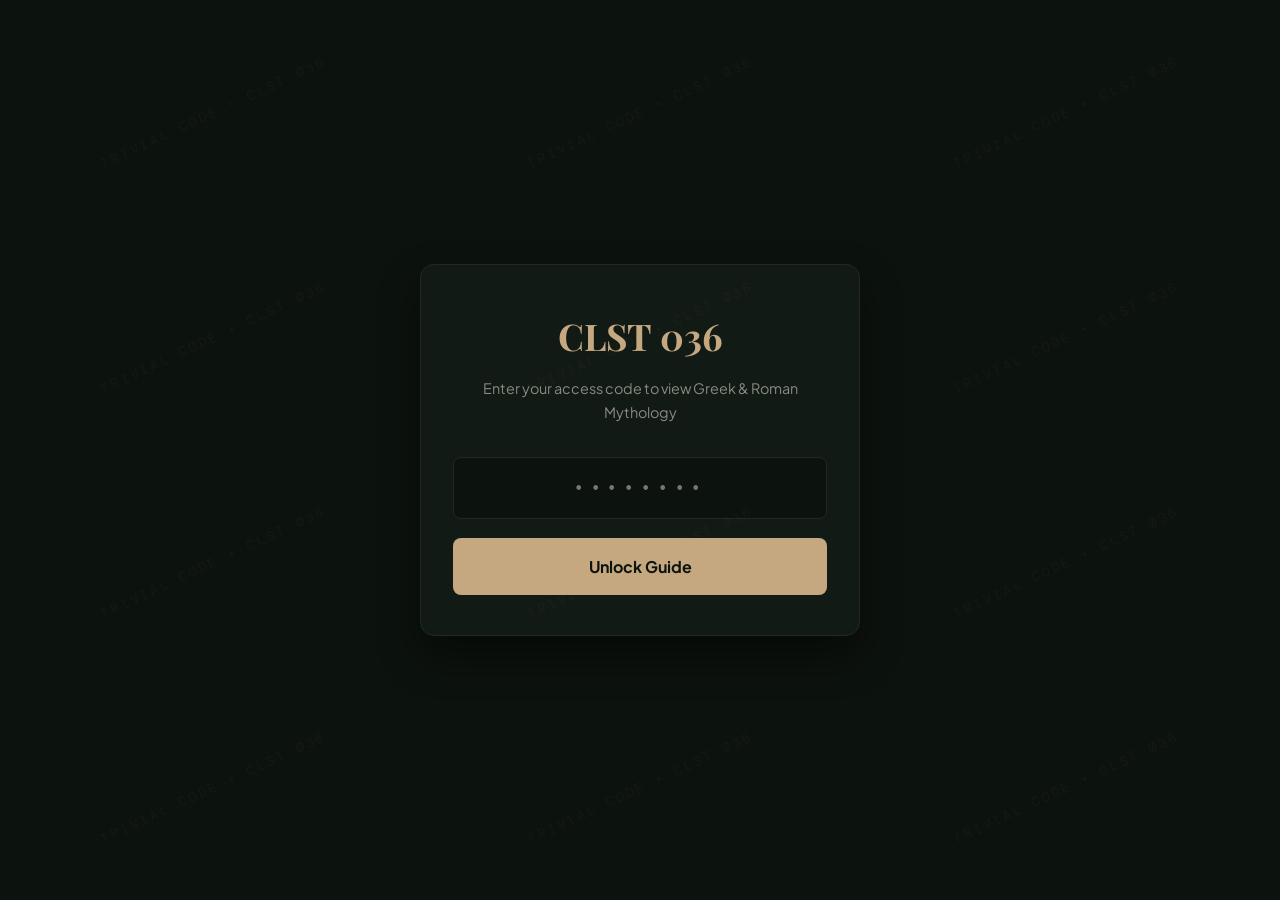
<file: study-clst036.html>
<!DOCTYPE html>
<html lang="en">
<head>
    <meta charset="UTF-8">
    <meta name="viewport" content="width=device-width, initial-scale=1.0">
    <title>CLST 036 — Greek & Roman Mythology Study Guide | Trivial Code</title>
    <link rel="preconnect" href="https://fonts.googleapis.com">
    <link rel="preconnect" href="https://fonts.gstatic.com" crossorigin>
    <link href="https://fonts.googleapis.com/css2?family=Playfair+Display:ital,wght@0,400;0,600;0,700;1,400&family=Plus+Jakarta+Sans:wght@300;400;500;600;700&family=DM+Mono:wght@400;500&display=swap" rel="stylesheet">
    <style>
        :root {
            --bg: #0c120e;
            --bg-card: #111a14;
            --bg-card-hover: #16221b;
            --accent: #c5a880;
            --accent-glow: rgba(197, 168, 128, 0.25);
            --accent2: #5548a8;
            --teal: #1a8a78;
            --green: #2d7a4f;
            --red: #b83030;
            --text: #e8e4dc;
            --text-muted: #8a8a80;
            --border: #1e2a22;
            --font-heading: 'Playfair Display', Georgia, serif;
            --font-body: 'Plus Jakarta Sans', sans-serif;
            --font-mono: 'DM Mono', monospace;
        }

        * {
            margin: 0;
            padding: 0;
            box-sizing: border-box;
            user-select: none;
            -webkit-user-select: none;
        }

        body {
            background: var(--bg);
            color: var(--text);
            font-family: var(--font-body);
            line-height: 1.7;
            -webkit-font-smoothing: antialiased;
            overflow-x: hidden;
            position: relative;
        }

        /* === SECURITY: BLUR SHIELD & WATERMARK OVERLAY === */
        .blur-shield {
            position: fixed;
            inset: 0;
            background: rgba(12, 18, 14, 0.98);
            backdrop-filter: blur(25px);
            z-index: 99999;
            display: none;
            flex-direction: column;
            align-items: center;
            justify-content: center;
            text-align: center;
            padding: 2rem;
        }

        .blur-shield.active {
            display: flex;
        }

        .blur-shield h2 {
            font-family: var(--font-heading);
            color: var(--accent);
            font-size: 1.8rem;
            margin-bottom: 0.8rem;
        }

        .blur-shield p {
            color: var(--text-muted);
            font-size: 0.95rem;
            max-width: 440px;
        }

        .watermark-layer {
            position: fixed;
            inset: 0;
            pointer-events: none;
            z-index: 9000;
            display: grid;
            grid-template-columns: repeat(3, 1fr);
            grid-template-rows: repeat(4, 1fr);
            opacity: 0.045;
            overflow: hidden;
        }

        .watermark-item {
            display: flex;
            align-items: center;
            justify-content: center;
            transform: rotate(-25deg);
            font-family: var(--font-mono);
            font-size: 0.85rem;
            color: var(--accent);
            text-transform: uppercase;
            letter-spacing: 0.2em;
            white-space: nowrap;
        }

        /* === PASSCODE GATE === */
        #passcode-gate {
            position: fixed;
            inset: 0;
            background: var(--bg);
            display: flex;
            align-items: center;
            justify-content: center;
            z-index: 1000;
            flex-direction: column;
            padding: 2rem;
        }

        #passcode-gate.hidden {
            display: none;
        }

        .gate-box {
            max-width: 440px;
            width: 100%;
            text-align: center;
            background: var(--bg-card);
            border: 1px solid var(--border);
            padding: 2.5rem 2rem;
            border-radius: 14px;
            box-shadow: 0 20px 40px rgba(0,0,0,0.4);
        }

        .gate-box h1 {
            font-family: var(--font-heading);
            font-size: 2.3rem;
            color: var(--accent);
            margin-bottom: 0.5rem;
        }

        .gate-box p {
            color: var(--text-muted);
            font-size: 0.9rem;
            margin-bottom: 2rem;
        }

        .gate-box input {
            width: 100%;
            padding: 1.1rem 1.2rem;
            background: var(--bg);
            border: 1px solid var(--border);
            border-radius: 8px;
            color: var(--text);
            font-family: var(--font-mono);
            font-size: 1.2rem;
            letter-spacing: 0.3em;
            text-align: center;
            outline: none;
            transition: all 0.3s;
        }

        .gate-box input:focus {
            border-color: var(--accent);
            box-shadow: 0 0 15px var(--accent-glow);
        }

        .gate-box button {
            width: 100%;
            padding: 1.1rem;
            margin-top: 1.2rem;
            background: var(--accent);
            color: var(--bg);
            border: none;
            border-radius: 8px;
            font-family: var(--font-body);
            font-size: 1rem;
            font-weight: 700;
            cursor: pointer;
            transition: opacity 0.3s, transform 0.2s;
        }

        .gate-box button:hover {
            opacity: 0.92;
            transform: translateY(-1px);
        }

        .gate-error {
            color: var(--red);
            font-size: 0.85rem;
            margin-top: 1rem;
            display: none;
        }

        /* === HEADER === */
        .guide-header {
            position: sticky;
            top: 0;
            z-index: 100;
            background: rgba(12, 18, 14, 0.96);
            backdrop-filter: blur(14px);
            border-bottom: 1px solid var(--border);
            padding: 0.85rem 1.8rem;
            display: flex;
            align-items: center;
            justify-content: space-between;
            gap: 1rem;
        }

        .guide-header .brand {
            display: flex;
            flex-direction: column;
            gap: 0.15rem;
        }

        .guide-header .brand .course {
            font-family: var(--font-mono);
            font-size: 0.68rem;
            letter-spacing: 0.18em;
            text-transform: uppercase;
            color: var(--accent);
        }

        .guide-header .brand .title {
            font-family: var(--font-heading);
            font-size: 1.15rem;
            color: var(--text);
        }

        .guide-header .brand .subtitle {
            font-size: 0.72rem;
            color: var(--text-muted);
        }

        .header-right {
            display: flex;
            align-items: center;
            gap: 1.5rem;
        }

        .expiration-badge {
            font-family: var(--font-mono);
            font-size: 0.65rem;
            letter-spacing: 0.1em;
            text-transform: uppercase;
            color: var(--accent);
            border: 1px solid var(--border);
            background: var(--bg-card);
            padding: 0.35rem 0.8rem;
            border-radius: 4px;
            white-space: nowrap;
        }

        .progress-ring {
            width: 42px;
            height: 42px;
            position: relative;
        }

        .progress-ring svg {
            transform: rotate(-90deg);
            width: 42px;
            height: 42px;
        }

        .progress-ring circle {
            fill: none;
            stroke-width: 3.5;
            stroke-linecap: round;
        }

        .progress-ring .bg {
            stroke: var(--border);
        }

        .progress-ring .fill {
            stroke: var(--accent);
            transition: stroke-dashoffset 0.5s ease;
        }

        .progress-ring .label {
            position: absolute;
            inset: 0;
            display: flex;
            align-items: center;
            justify-content: center;
            font-family: var(--font-mono);
            font-size: 0.65rem;
            color: var(--accent);
            font-weight: 600;
        }

        /* === HAMBURGER === */
        .hamburger {
            display: none;
            background: var(--bg-card);
            border: 1px solid var(--border);
            color: var(--text);
            font-size: 1.4rem;
            padding: 0.35rem 0.75rem;
            border-radius: 6px;
            cursor: pointer;
        }

        /* === LAYOUT === */
        .guide-layout {
            display: flex;
            min-height: calc(100vh - 72px);
        }

        /* === SIDEBAR === */
        .sidebar {
            width: 285px;
            flex-shrink: 0;
            background: var(--bg-card);
            border-right: 1px solid var(--border);
            padding: 1.6rem 1rem;
            overflow-y: auto;
            position: sticky;
            top: 72px;
            height: calc(100vh - 72px);
            transition: transform 0.3s ease;
        }

        .sidebar.hidden {
            transform: translateX(-100%);
            position: fixed;
            z-index: 99;
            top: 72px;
            height: calc(100vh - 72px);
        }

        .sidebar-section {
            margin-bottom: 1.5rem;
        }

        .sidebar-section h3 {
            font-family: var(--font-mono);
            font-size: 0.62rem;
            letter-spacing: 0.16em;
            text-transform: uppercase;
            color: var(--text-muted);
            margin-bottom: 0.6rem;
            padding-left: 0.5rem;
        }

        .sidebar-link {
            display: block;
            padding: 0.55rem 0.85rem;
            border-radius: 6px;
            color: var(--text-muted);
            text-decoration: none;
            font-size: 0.88rem;
            transition: all 0.2s;
            cursor: pointer;
            border-left: 2px solid transparent;
            margin-bottom: 2px;
        }

        .sidebar-link:hover {
            background: var(--bg-card-hover);
            color: var(--text);
        }

        .sidebar-link.active {
            background: var(--bg-card-hover);
            color: var(--accent);
            border-left-color: var(--accent);
        }

        .sidebar-link .icon {
            margin-right: 0.5rem;
            font-size: 0.92rem;
        }

        /* === MAIN CONTENT === */
        .main-content {
            flex: 1;
            padding: 2.2rem 3rem;
            max-width: 960px;
            overflow-y: auto;
        }

        .content-section {
            display: none;
            animation: fadeIn 0.3s ease;
        }

        .content-section.active {
            display: block;
        }

        @keyframes fadeIn {
            from { opacity: 0; transform: translateY(8px); }
            to { opacity: 1; transform: translateY(0); }
        }

        .content-section h2 {
            font-family: var(--font-heading);
            font-size: 1.9rem;
            color: var(--accent);
            margin-bottom: 1.5rem;
            padding-bottom: 0.5rem;
            border-bottom: 1px solid var(--border);
        }

        .content-section h3 {
            font-family: var(--font-heading);
            font-size: 1.35rem;
            color: var(--text);
            margin: 1.8rem 0 0.8rem;
        }

        .content-section p {
            margin-bottom: 1.1rem;
            font-size: 0.96rem;
            color: #d1cdc5;
        }

        .content-section ul, .content-section ol {
            margin: 0.5rem 0 1.2rem 1.6rem;
            font-size: 0.95rem;
            color: #d1cdc5;
        }

        .content-section li {
            margin-bottom: 0.35rem;
        }

        /* === CARDS === */
        .term-card {
            background: var(--bg-card);
            border: 1px solid var(--border);
            border-radius: 10px;
            padding: 1.2rem 1.5rem;
            margin-bottom: 1rem;
            cursor: pointer;
            transition: all 0.3s;
            position: relative;
            overflow: hidden;
        }

        .term-card:hover {
            border-color: var(--accent);
            background: var(--bg-card-hover);
        }

        .term-card .term {
            font-family: var(--font-heading);
            font-size: 1.12rem;
            color: var(--accent);
            display: flex;
            justify-content: space-between;
            align-items: center;
        }

        .term-card .term .arrow {
            font-size: 0.85rem;
            transition: transform 0.3s;
            color: var(--text-muted);
        }

        .term-card.open .term .arrow {
            transform: rotate(90deg);
        }

        .term-card .definition {
            max-height: 0;
            overflow: hidden;
            transition: max-height 0.4s ease, margin 0.3s ease;
            color: #b0aca4;
            font-size: 0.92rem;
            line-height: 1.8;
        }

        .term-card.open .definition {
            max-height: 2000px;
            margin-top: 0.8rem;
        }

        /* === CALLOUTS === */
        .callout {
            padding: 1.1rem 1.3rem;
            border-radius: 8px;
            margin: 1.2rem 0;
            font-size: 0.92rem;
            border-left: 4px solid;
            background: var(--bg-card);
        }

        .callout-blue {
            background: rgba(85, 72, 168, 0.12);
            border-left-color: var(--accent2);
        }

        .callout-teal {
            background: rgba(26, 138, 120, 0.12);
            border-left-color: var(--teal);
        }

        .callout-red {
            background: rgba(184, 48, 48, 0.12);
            border-left-color: var(--red);
        }

        .callout-gold {
            background: rgba(197, 168, 128, 0.12);
            border-left-color: var(--accent);
        }

        .callout strong {
            color: var(--text);
        }

        /* === TABLES === */
        .content-table {
            width: 100%;
            border-collapse: collapse;
            margin: 1.2rem 0;
            font-size: 0.88rem;
        }

        .content-table th {
            background: var(--bg-card-hover);
            color: var(--accent);
            font-family: var(--font-mono);
            font-size: 0.72rem;
            letter-spacing: 0.1em;
            text-transform: uppercase;
            padding: 0.8rem 1rem;
            text-align: left;
            border-bottom: 1px solid var(--border);
        }

        .content-table td {
            padding: 0.8rem 1rem;
            border-bottom: 1px solid var(--border);
            color: #c8c4bc;
        }

        .content-table tr:hover td {
            background: var(--bg-card);
        }

        /* === FLASHCARDS === */
        .flashcard-container {
            perspective: 1000px;
            margin: 2rem 0;
            display: flex;
            flex-direction: column;
            align-items: center;
            gap: 1.2rem;
        }

        .flashcard {
            width: 100%;
            max-width: 520px;
            height: 290px;
            position: relative;
            transform-style: preserve-3d;
            transition: transform 0.6s cubic-bezier(0.4, 0.0, 0.2, 1);
            cursor: pointer;
        }

        .flashcard.flipped {
            transform: rotateY(180deg);
        }

        .flashcard .front, .flashcard .back {
            position: absolute;
            inset: 0;
            backface-visibility: hidden;
            -webkit-backface-visibility: hidden;
            border-radius: 14px;
            padding: 2.2rem;
            display: flex;
            flex-direction: column;
            align-items: center;
            justify-content: center;
            text-align: center;
            border: 1px solid var(--border);
            box-shadow: 0 10px 30px rgba(0,0,0,0.3);
        }

        .flashcard .front {
            background: var(--bg-card);
        }

        .flashcard .back {
            background: var(--bg-card-hover);
            transform: rotateY(180deg);
            border-color: var(--accent);
        }

        .flashcard .front .tag {
            font-family: var(--font-mono);
            font-size: 0.65rem;
            letter-spacing: 0.16em;
            text-transform: uppercase;
            color: var(--teal);
            margin-bottom: 0.9rem;
        }

        .flashcard .front .question {
            font-family: var(--font-heading);
            font-size: 1.25rem;
            color: var(--text);
            line-height: 1.5;
        }

        .flashcard .back .answer {
            font-size: 0.94rem;
            color: #d1cdc5;
            line-height: 1.8;
        }

        .flashcard-nav {
            display: flex;
            gap: 1.2rem;
            align-items: center;
        }

        .flashcard-nav button {
            background: var(--bg-card);
            border: 1px solid var(--border);
            color: var(--text);
            padding: 0.55rem 1.4rem;
            border-radius: 6px;
            cursor: pointer;
            font-family: var(--font-mono);
            font-size: 0.78rem;
            letter-spacing: 0.05em;
            transition: all 0.2s;
        }

        .flashcard-nav button:hover {
            border-color: var(--accent);
            color: var(--accent);
        }

        .flashcard-nav .counter {
            font-family: var(--font-mono);
            font-size: 0.78rem;
            color: var(--text-muted);
        }

        /* === QUIZ === */
        .quiz-block {
            background: var(--bg-card);
            border: 1px solid var(--border);
            border-radius: 12px;
            padding: 1.6rem;
            margin-bottom: 1.6rem;
            transition: border-color 0.2s;
        }

        .quiz-block:hover {
            border-color: #2b3b30;
        }

        .quiz-block .quiz-question {
            font-family: var(--font-heading);
            font-size: 1.1rem;
            margin-bottom: 1.1rem;
            color: var(--text);
            line-height: 1.5;
        }

        .quiz-options {
            display: flex;
            flex-direction: column;
            gap: 0.65rem;
        }

        .quiz-option {
            padding: 0.85rem 1.1rem;
            background: var(--bg);
            border: 1px solid var(--border);
            border-radius: 8px;
            cursor: pointer;
            transition: all 0.2s;
            font-size: 0.92rem;
            color: #c8c4bc;
            display: flex;
            align-items: center;
            gap: 0.85rem;
        }

        .quiz-option:hover {
            border-color: var(--accent);
            background: var(--bg-card-hover);
        }

        .quiz-option.correct {
            background: rgba(45, 122, 79, 0.25);
            border-color: var(--green);
            color: #a8e6c4;
        }

        .quiz-option.incorrect {
            background: rgba(184, 48, 48, 0.2);
            border-color: var(--red);
            color: #e6a8a8;
        }

        .quiz-option .letter {
            font-family: var(--font-mono);
            font-size: 0.82rem;
            color: var(--text-muted);
            width: 1.6rem;
            flex-shrink: 0;
        }

        .quiz-explanation {
            margin-top: 1.1rem;
            padding: 1.1rem;
            background: var(--bg);
            border-left: 3px solid var(--accent2);
            border-radius: 6px;
            font-size: 0.88rem;
            color: #b0aca4;
            display: none;
            line-height: 1.6;
        }

        .quiz-explanation.show {
            display: block;
        }

        .quiz-score {
            display: flex;
            justify-content: space-between;
            align-items: center;
            margin: 1.5rem 0 2rem;
            padding: 1.1rem 1.6rem;
            background: var(--bg-card);
            border: 1px solid var(--border);
            border-radius: 10px;
            font-family: var(--font-mono);
            font-size: 0.85rem;
        }

        .quiz-score span {
            color: var(--accent);
            font-weight: 700;
        }

        .quiz-reset {
            background: var(--bg);
            border: 1px solid var(--border);
            color: var(--text);
            padding: 0.45rem 1.1rem;
            border-radius: 6px;
            cursor: pointer;
            font-family: var(--font-mono);
            font-size: 0.75rem;
            transition: all 0.2s;
        }

        .quiz-reset:hover {
            border-color: var(--accent);
            color: var(--accent);
        }

        /* === RESPONSIVE === */
        @media (max-width: 768px) {
            .guide-header {
                padding: 0.65rem 1rem;
            }

            .guide-header .brand .title {
                font-size: 0.95rem;
            }

            .guide-header .brand .subtitle {
                display: none;
            }

            .expiration-badge {
                font-size: 0.58rem;
                padding: 0.25rem 0.55rem;
            }

            .hamburger {
                display: block;
            }

            .sidebar {
                position: fixed;
                z-index: 99;
                top: 60px;
                height: calc(100vh - 60px);
                width: 270px;
                transform: translateX(-100%);
            }

            .sidebar.open {
                transform: translateX(0);
            }

            .main-content {
                padding: 1.5rem 1.2rem;
            }

            .content-section h2 {
                font-size: 1.5rem;
            }

            .flashcard {
                height: 250px;
            }

            .flashcard .front .question {
                font-size: 1.05rem;
            }
        }
    </style>
</head>
<body>

<!-- === SECURITY: BLUR SHIELD === -->
<div class="blur-shield" id="blur-shield">
    <h2>Protected Study Material</h2>
    <p>Study window lost focus. Return to this tab to resume reviewing course modules.</p>
</div>

<!-- === SECURITY: DYNAMIC WATERMARK LAYER === -->
<div class="watermark-layer" id="watermark-layer">
    <div class="watermark-item">TRIVIAL CODE &bull; CLST 036</div>
    <div class="watermark-item">TRIVIAL CODE &bull; CLST 036</div>
    <div class="watermark-item">TRIVIAL CODE &bull; CLST 036</div>
    <div class="watermark-item">TRIVIAL CODE &bull; CLST 036</div>
    <div class="watermark-item">TRIVIAL CODE &bull; CLST 036</div>
    <div class="watermark-item">TRIVIAL CODE &bull; CLST 036</div>
    <div class="watermark-item">TRIVIAL CODE &bull; CLST 036</div>
    <div class="watermark-item">TRIVIAL CODE &bull; CLST 036</div>
    <div class="watermark-item">TRIVIAL CODE &bull; CLST 036</div>
    <div class="watermark-item">TRIVIAL CODE &bull; CLST 036</div>
    <div class="watermark-item">TRIVIAL CODE &bull; CLST 036</div>
    <div class="watermark-item">TRIVIAL CODE &bull; CLST 036</div>
</div>

<!-- === PASSCODE GATE === -->
<div id="passcode-gate">
    <div class="gate-box">
        <h1>CLST 036</h1>
        <p>Enter your access code to view Greek & Roman Mythology</p>
        <input type="password" id="passcode-input" placeholder="••••••••" maxlength="12" autocomplete="off">
        <button onclick="validatePasscode()">Unlock Guide</button>
        <div class="gate-error" id="gate-error">Invalid or expired access code.</div>
    </div>
</div>

<!-- === HEADER === -->
<header class="guide-header" id="guide-header" style="display:none;">
    <div style="display:flex;align-items:center;gap:1rem;">
        <button class="hamburger" onclick="toggleSidebar()">☰</button>
        <div class="brand">
            <span class="course">CLST 036</span>
            <span class="title">Greek & Roman Mythology</span>
            <span class="subtitle">Creation Myths, Theban Cycle & Tragedies</span>
        </div>
    </div>
    <div class="header-right">
        <div class="expiration-badge" id="expiration-badge">EXP: 12/31/2026</div>
        <div class="progress-ring">
            <svg>
                <circle class="bg" cx="21" cy="21" r="16"></circle>
                <circle class="fill" cx="21" cy="21" r="16" stroke-dasharray="100.5" stroke-dashoffset="100.5" id="progress-circle"></circle>
            </svg>
            <div class="label" id="progress-label">0%</div>
        </div>
    </div>
</header>

<!-- === LAYOUT === -->
<div class="guide-layout" id="guide-layout" style="display:none;">

    <!-- SIDEBAR -->
    <nav class="sidebar" id="sidebar">
        <div class="sidebar-section">
            <h3>Overview</h3>
            <a class="sidebar-link active" onclick="showSection('overview', this)">
                <span class="icon">📖</span> Course Overview
            </a>
        </div>
        <div class="sidebar-section">
            <h3>Hesiod</h3>
            <a class="sidebar-link" onclick="showSection('hesiod-theogony', this)">
                <span class="icon">🌌</span> Theogony
            </a>
            <a class="sidebar-link" onclick="showSection('hesiod-works', this)">
                <span class="icon">⚒️</span> Works and Days
            </a>
        </div>
        <div class="sidebar-section">
            <h3>Aeschylus</h3>
            <a class="sidebar-link" onclick="showSection('prometheus', this)">
                <span class="icon">🔥</span> Prometheus Bound
            </a>
        </div>
        <div class="sidebar-section">
            <h3>Ovid</h3>
            <a class="sidebar-link" onclick="showSection('ovid-creation', this)">
                <span class="icon">🌍</span> Creation & Flood
            </a>
            <a class="sidebar-link" onclick="showSection('ovid-apollo', this)">
                <span class="icon">🏹</span> Apollo & Daphne
            </a>
            <a class="sidebar-link" onclick="showSection('ovid-phaethon', this)">
                <span class="icon">☀️</span> Phaethon
            </a>
            <a class="sidebar-link" onclick="showSection('ovid-callisto', this)">
                <span class="icon">🐻</span> Callisto
            </a>
            <a class="sidebar-link" onclick="showSection('ovid-thebes', this)">
                <span class="icon">🐉</span> Theban Cycle
            </a>
            <a class="sidebar-link" onclick="showSection('ovid-narcissus', this)">
                <span class="icon">🪞</span> Narcissus & Echo
            </a>
            <a class="sidebar-link" onclick="showSection('ovid-pentheus', this)">
                <span class="icon">🍇</span> Pentheus & Bacchus
            </a>
            <a class="sidebar-link" onclick="showSection('ovid-pyramus', this)">
                <span class="icon">💔</span> Pyramus & Thisbe
            </a>
            <a class="sidebar-link" onclick="showSection('ovid-mars', this)">
                <span class="icon">⚔️</span> Mars & Venus
            </a>
        </div>
        <div class="sidebar-section">
            <h3>Euripides</h3>
            <a class="sidebar-link" onclick="showSection('bacchae', this)">
                <span class="icon">🎭</span> Bacchae
            </a>
            <a class="sidebar-link" onclick="showSection('segal', this)">
                <span class="icon">📝</span> Segal's Analysis
            </a>
        </div>
        <div class="sidebar-section">
            <h3>Seneca</h3>
            <a class="sidebar-link" onclick="showSection('medea', this)">
                <span class="icon">🗡️</span> Medea
            </a>
        </div>
        <div class="sidebar-section">
            <h3>Themes</h3>
            <a class="sidebar-link" onclick="showSection('themes', this)">
                <span class="icon">🔗</span> Common Connections
            </a>
        </div>
        <div class="sidebar-section">
            <h3>Interactive Tools</h3>
            <a class="sidebar-link" onclick="showSection('flashcards', this)">
                <span class="icon">🃏</span> Flashcards (20)
            </a>
            <a class="sidebar-link" onclick="showSection('quiz', this)">
                <span class="icon">✅</span> Comprehensive Quiz (20)
            </a>
        </div>
    </nav>

    <!-- MAIN CONTENT -->
    <main class="main-content" id="main-content">

        <!-- OVERVIEW -->
        <section class="content-section active" id="section-overview">
            <h2>📖 Course Overview</h2>
            <p>This master study guide covers <strong>creation myths</strong>, the <strong>Theban cycle</strong>, and the <strong>tragedies</strong> of Greek and Roman mythology. Designed to help you analyze narratives from beginning to conclusion, identify key archetypes, and distinguish thematic techniques across classic antiquity authors.</p>

            <div class="callout callout-gold">
                <strong>📌 Study Protocol:</strong>
                <ul>
                    <li>Review each literary narrative chronologically to trace generational shifts.</li>
                    <li>Utilize the <strong>Interactive Flashcards</strong> to reinforce key figures, genealogies, and Latin/Greek concepts.</li>
                    <li>Test your command with the <strong>20-Question Comprehensive Quiz</strong> featuring instant explanations.</li>
                    <li>Inspect the <strong>Thematic Tables</strong> for comparative exam essays.</li>
                </ul>
            </div>

            <h3>📚 Authoritative Reading Index</h3>
            <table class="content-table">
                <thead>
                    <tr>
                        <th>Author</th>
                        <th>Work</th>
                        <th>Core Stories & Concepts</th>
                    </tr>
                </thead>
                <tbody>
                    <tr><td>Hesiod</td><td><em>Theogony</em></td><td>Cosmogony, Castration of Ouranos, Titanomachy, Typhonomachy</td></tr>
                    <tr><td>Hesiod</td><td><em>Works and Days</em></td><td>Five Ages of Man, Prometheus, Pandora's Jar</td></tr>
                    <tr><td>Aeschylus</td><td><em>Prometheus Bound</em></td><td>Torture of Prometheus, Io's wanderings, Downfall prophecy</td></tr>
                    <tr><td>Ovid</td><td><em>Metamorphoses</em> 1–6</td><td>Creation, Deucalion's Flood, Daphne, Phaethon, Callisto, Theban Cycle, Narcissus, Pyramus</td></tr>
                    <tr><td>Euripides</td><td><em>Bacchae</em></td><td>Return of Dionysus, sparagmos of Pentheus, madness of Agaue</td></tr>
                    <tr><td>Seneca</td><td><em>Medea</em></td><td>Medea's vengeance, infanticide, departure in dragon chariot</td></tr>
                    <tr><td>Segal</td><td>"The Menace of Dionysus"</td><td>Psychological analysis of gender, otherness, and state collapse</td></tr>
                </tbody>
            </table>
        </section>

        <!-- HESIOD: THEOGONY -->
        <section class="content-section" id="section-hesiod-theogony">
            <h2>🌌 Hesiod's Theogony: The Complete Cosmogony</h2>
            <p><em>Theogony</em> (literally "Genealogy of the Gods") is Hesiod's monumental 1,022-line hexameter epic composed c. 700 BCE in Boeotia. It is Western literature's foundational theological text, detailing the violent evolution of the universe from undifferentiated primal matter to the structured, eternal reign of Olympian Zeus.</p>

            <h3>📜 Exhaustive Narrative Breakdown: Start to Finish</h3>
            
            <h4>Part 1: The Helikonian Diktat & Poetic Consecration</h4>
            <p>The poem commences with a celebrated 115-line hymnic proem to the nine Muses on Mount Helikon. Hesiod recounts his personal epiphany: while pasturing sheep along the rugged slopes of Mount Helikon, the Muses—daughters of Zeus and Mnemosyne (Memory)—appear before him. They bestow upon him a plucked staff of blossoming laurel, breathe a divine poetic voice (*aude*) into his throat, and commission him to sing of the eternal blessed gods while praising themselves first and last. Crucially, the Muses issue literature's first recorded meta-poetic epistemological paradox: <em>"Shepherds that camp in the wild, vile disgraces, mere bellies: we know how to speak many falsehoods that resemble truths, but we also know, when we wish, how to utter the truth itself."</em> This establishes Hesiod as an inspired, sacred prophet delivering cosmic truth rather than mere mythic entertainment.</p>

            <h4>Part 2: The Primordial Genesis (Cosmic Generation)</h4>
            <p>Hesiod declares the origin of all existence: <strong>Chaos</strong> (the Yawning Abyss, void, or chasm) came into being first of all. Immediately following Chaos, <strong>Gaia</strong> (Earth, the steadfast seat of all the immortals) emerges, alongside <strong>Tartaros</strong> (the murky subterranean abyss deep in the earth) and <strong>Eros</strong> (Desire/Love), the fairest of all gods, who unnerves the limbs and overcomes the rational minds of gods and mortals alike. From Chaos spring <strong>Erebos</strong> (primordial darkness) and <strong>Nyx</strong> (black Night). Nyx couples with Erebos in sexual embrace to give birth to <strong>Aether</strong> (celestial light) and <strong>Hemera</strong> (Day), demonstrating that light and clarity emerge from darkness.</p>

            <h4>Part 3: Gaia's Parthenogenesis & The Titan Offspring</h4>
            <p>Gaia, without sexual union (*parthenogenesis*), births <strong>Ouranos</strong> (the starry Sky) to cover her on all sides, followed by the high Mountains (haunts of nymphs) and <strong>Pontos</strong> (the barren, raging Sea). Gaia then mates with her son Ouranos, producing the twelve <strong>Titans</strong>: Oceanus, Koios, Krios, Hyperion, Iapetos, Theia, Rheia, Themis, Mnemosyne, Phoebe, Tethys, and lastly <strong>Kronos</strong>, the crooked-counseled (*ankylometes*), who hated his lusty father from birth. Gaia and Ouranos also produce the three <strong>Cyclopes</strong> (Brontes, Steropes, Arges—the Thunderers who forge Zeus' thunderbolts) and the three terrifying <strong>Hecatoncheires</strong> (Hundred-Handers: Kottos, Briareos, and Gyges), monstrous entities with fifty heads and a hundred arms growing from their shoulders.</p>

            <h4>Part 4: The Castration of Ouranos & Birth of Aphrodite</h4>
            <p>Horrified by his monstrous progeny, Ouranos despises them and commits the cosmos' first act of tyranny: as soon as each child is born, he forces them back into the deep hollows of Gaia's womb, denying them access to light, and delights in his wickedness. Groaning in agony under the immense internal weight, Gaia devises a cunning ambush. She manufactures grey flint (*adamas*), creates a massive jagged sickle (*harpe*), and urges her children to punish their father. Terror seizes all the Titans except Kronos, who declares he will execute the deed without hesitation.</p>
            <p>When night falls, Ouranos descends, yearning for sex, and spreads himself over Gaia. As Ouranos lies stretched out, Kronos reaches from his hiding place with his left hand, seizes his father, and with his right hand swings the razor sickle, lopping off Ouranos' genitals and hurling them into the surging sea. Drops of bloody spray splatter across Gaia, from which she conceives and eventually bears the <strong>Erinyes</strong> (the Furies, avengers of generational violence), the gigantic armored <strong>Giants</strong>, and the <strong>Meliai</strong> (Ash-tree nymphs from whom the violent Bronze Age men were crafted). The severed phallus drifts on the sea foam (*aphros*) past Cythera to Cyprus, where <strong>Aphrodite</strong>—the goddess of sexual desire, sweet deceit, smiles, and seduction—is born, attended by Eros and Himeros (Desire).</p>

            <h4>Part 5: The Lineage of Darkness & Pontos</h4>
            <p>Nyx alone gives birth to the grim forces of human mortality: Moros (Doom), Ker (Fate), Thanatos (Death), Hypnos (Sleep), Oneiroi (Dreams), Momos (Blame), Oizys (Misery), the Hesperides (guardians of golden apples), the Moirai (Clotho, Lachesis, Atropos, who spin and cut mortal destinies), Nemesis (Indignation), Apate (Deceit), Philotes (Friendship/Lust), Geras (Old Age), and <strong>Eris</strong> (Strife). Strife in turn produces a catalogue of social horrors: Toil, Forgetfulness, Famine, Pain, Battles, Murders, Quarrels, Lies, and Horkos (Oath). Concurrently, Pontos sires Nereus (the truthful Old Man of the Sea, father of the 50 gentle Nereids), Thaumas (father of Iris and the storm-wind Harpies), and Phorkys and Keto (monstrous parents of the Graiai, the Gorgons including mortal Medusa, Echidna, and the Sphinx).</p>

            <h4>Part 6: Kronos' Cannibalism & The Concealment of Zeus</h4>
            <p>Kronos assumes the cosmic throne alongside his sister-wife Rheia. However, Gaia and Ouranos prophesy that Kronos is fated to be subdued by his own child. To circumvent this destiny, Kronos watches Rheia's labor and swallows each newborn infant whole as they emerge from her womb: Hestia, Demeter, Hera, Hades, and Poseidon. Rheia is gripped by unbearable grief. When pregnant with her sixth child, <strong>Zeus</strong>, she flees to Lyktos on Crete with the counsel of Gaia and Ouranos. Gaia conceals the infant Zeus in a cave on Mount Aigaion, while Rheia swaddles a giant stone in infant clothes and hands it to Kronos, who eagerly gulps down the boulder unsuspectingly.</p>
            <p>Nourished on Crete, Zeus grows rapidly in wisdom and strength. Within a year, through the cunning tricks of Gaia (and Metis), Kronos is compelled to vomit up his offspring. Kronos first regurgitates the swallowed stone—which Zeus plants at Delphi under Mount Parnassus as the permanent sacred <em>omphalos</em> (navel of the earth)—and then expels Zeus' fully grown brothers and sisters, who unite behind him.</p>

            <h4>Part 7: The Titanomachy (The Ten-Year Cosmic War)</h4>
            <p>A catastrophic ten-year deadlock ensues between the older generation of Titans (stationed on Mount Othrys) and Zeus' Olympian siblings (based on Mount Olympos). The war remains deadlocked until Gaia advises Zeus to descend into the underworld and liberate the three Hundred-Handers (Briareos, Kottos, and Gyges), whom Ouranos had bound beneath the earth. Zeus nourishes them with nectar and ambrosia, enlisting their invincible strength. The final battle erupts: the boundless sea roars, the earth crashes, the vast sky groans, and Mount Olympos quakes to its foundations. Zeus unleashes his full divine fury, hurling continuous thunderbolts from heaven until the earth scorches, forests combust, and primeval smoke blinds the Titans. The Hundred-Handers hurl three hundred boulders simultaneously, burying the Titans under stone barrage. Defeated, the Titans are driven down into subterranean Tartaros, sealed behind impenetrable bronze walls forged by Poseidon, and guarded perpetually by the Hundred-Handers.</p>

            <h4>Part 8: The Typhonomachy & The Final Challenge</h4>
            <p>After Zeus expels the Titans from heaven, Gaia—bitter at the humiliation of her children—couples with subterranean Tartaros through the agency of golden Aphrodite to birth her ultimate cosmic weapon: <strong>Typhoeus (Typhon)</strong>. Typhon is a cataclysmic monstrosity: from his massive shoulders sprout a hundred serpent-dragon heads with flickering black tongues and eyes that shoot volcanic fire; his voices shift terrifyingly from divine speech to the roar of a bull, the howl of a lion, and the yelp of puppies. Had Zeus hesitated, Typhon would have seized absolute dominion over gods and men. Zeus leaps from Olympos, unleashing lightning that incinerates Typhon's hundred heads. Earth melts like tin in a furnace. Zeus hurls the charred, smoking monster into Tartaros; from Typhon's smoldering carcass originate all violent, destructive wet sea winds that sink mortal sailors.</p>

            <h4>Part 9: Zeus' Marriages & Olympian Consolidation</h4>
            <p>Having conquered cosmic anarchy, Zeus is proclaimed king by the gods on Gaia's advice. He distributes honors (*timai*) and begins securing his dynasty through seven sequential divine marriages:</p>
            <ol>
                <li><strong>Metis (Wisdom):</strong> When she is pregnant with Athena, Gaia and Ouranos warn Zeus that Metis will bear a second child—a son with an arrogant heart who will overthrow him. Zeus tricks Metis with smooth words and swallows her whole into his own belly, internalizing wisdom forever. Later, Zeus gives birth to armor-clad <strong>Athena</strong> directly from his own forehead.</li>
                <li><strong>Themis (Divine Order/Law):</strong> Bears the Horai (Seasons: Eunomia/Lawfulness, Dike/Justice, Eirene/Peace) and the Moirai (Fates).</li>
                <li><strong>Eurynome (Oceanid):</strong> Bears the three graceful Charites (Graces: Aglaia, Euphrosyne, Thalia).</li>
                <li><strong>Demeter:</strong> Bears Persephone, later abducted by Hades.</li>
                <li><strong>Mnemosyne (Memory):</strong> Bears the nine Muses.</li>
                <li><strong>Leto:</strong> Bears Apollo and Artemis.</li>
                <li><strong>Hera (Final Consort & Queen):</strong> Bears Hebe, Ares, and Eileithyia. Concurrently, Hera parthenogenically births Hephaistos without male union in jealous retaliation for Zeus birthing Athena.</li>
            </ol>

            <div class="callout callout-teal">
                <strong>Historical Signpost:</strong> Ascra in Boeotia. Hesiod's agrarian, peasant reality underpins his vision of a cosmos structured by hard labor, strict justice (*Dike*), and absolute divine hierarchy.
            </div>
            <div class="callout callout-red">
                <strong>Thematic Engine:</strong> <strong>Succession Stopped by Absorption:</strong> Unlike Ouranos (who suppressed children externally in Gaia) and Kronos (who swallowed children into his stomach), Zeus absorbs the source of rebellion (Metis) into his own head, mastering both intellect and physical force (*Kratos* and *Bia*).
            </div>
        </section>

        <!-- HESIOD: WORKS AND DAYS -->
        <section class="content-section" id="section-hesiod-works">
            <h2>⚒️ Hesiod's Works and Days: Justice, Strife & The Ages of Man</h2>
            <p>A didactic wisdom poem addressed directly to Hesiod's indolent, corrupt brother <strong>Perses</strong>, who bribed crooked-gift-devouring kings to win an unfair share of their father's inheritance. Hesiod utilizes myth to prove that human life is inherently characterized by painful labor, moral vigilance, and inescapable divine justice.</p>

            <h3>📜 Exhaustive Narrative Breakdown: Start to Finish</h3>

            <h4>Part 1: The Two Erises (Good vs. Bad Strife)</h4>
            <p>Hesiod overturns his earlier view from the <em>Theogony</em>: there is not just one Eris (Strife), but two entirely distinct species on earth. The <strong>Bad Strife</strong> fosters destructive warfare, senseless lawsuits, and civil discord. The <strong>Good Strife</strong>, placed by Zeus in the roots of the earth, inspires healthy competition: when an idle man sees his industrious neighbor prosper through diligent plowing and planting, he is provoked to work harder. Hesiod warns Perses to abandon the courtrooms of corrupt judges and embrace the Good Strife through honest agricultural sweat.</p>

            <h4>Part 2: The Fire Trick & The Invention of Pandora</h4>
            <p>Hesiod reveals why gods keep the means of life (*bios*) hidden from humanity: if not for divine wrath, a man could easily work one day and gather enough provisions to sustain him for an entire year. Zeus hid livelihood because <strong>Prometheus</strong> repeatedly deceived him. At Mecone, Prometheus instituted sacrificial division, disguising rich fat over bare bones to fool Zeus while keeping prime edible meat inside an ox's stomach for humans. Enraged, Zeus denied fire to mortal ash-wood trees. Prometheus outwitted him again by stealing fire in a hollow giant fennel stalk (*narthex*) and delivering it to earth.</p>
            <p>Gazing down upon fire glowing among men, Zeus crafts a catastrophic counter-gift: an irresistible evil (*kakon*) that men will embrace with passion to their own destruction. He commands <strong>Hephaistos</strong> to knead earth and water into the likeness of a modest virgin with an immortal goddess's beauty; <strong>Athena</strong> to teach her needlework and clothe her in silver robes; <strong>Aphrodite</strong> to pour grace over her head alongside agonizing desire and knee-weakening cares; and <strong>Hermes</strong> to implant within her the mind of a bitch and a thievish, deceitful character. The woman is adorned with golden necklaces and spring flower crowns and named <strong>Pandora</strong> ("All-gifted"), because every Olympian bestowed a gift to ensure the ruin of industrious men.</p>

            <h4>Part 3: The Jar of Evils (Pithos)</h4>
            <p>Hermes delivers Pandora directly to Prometheus' slow-witted brother, <strong>Epimetheus</strong> ("Afterthought"). Prometheus had explicitly commanded Epimetheus never to accept a gift from Olympian Zeus, but to send it back lest disaster strike mortals. Epimetheus forgets the warning and accepts Pandora. Before this, human races lived on earth completely free from suffering, grueling toil, and debilitating diseases. Pandora lifts the massive lid of a great storage jar (*pithos*), scattering ten thousand miseries across humanity: silent diseases wandering by day and night, fevers, and sorrow. By the will of aegis-bearing Zeus, only <strong>Elpis (Hope)</strong> remains trapped beneath the unbreakable rim of the jar before the lid snaps shut, leaving humanity stranded in inescapable suffering.</p>

            <h4>Part 4: The Myth of the Five Ages of Humanity</h4>
            <p>Hesiod recounts an alternate narrative illustrating humanity's moral and material degeneration:</p>
            <ul>
                <li><strong>The Golden Age:</strong> Created by the gods when Kronos ruled heaven. Mortals lived like gods—free from toil, heartaches, and decrepit aging. The fertile soil bore grain spontaneously; men died peacefully as if overcome by sleep. Upon death, Zeus turned them into benevolent holy spirits (*daimones*) roaming the earth to guard justice and distribute agricultural wealth.</li>
                <li><strong>The Silver Age:</strong> Formed by Olympians, vastly inferior. Children spent one hundred years playing as infantile dependents beside their mothers. Upon reaching brief adulthood, they lived in foolish pain, injuring one another with insolence and refusing to offer holy sacrifices on Olympian altars. Angered by their impiety, Zeus buried them under the earth, where they become honored spirits of the underworld.</li>
                <li><strong>The Bronze Age:</strong> Crafted from ash trees by Zeus. Terrible, brutish, and obsessed with violent works of Ares. They ate no grain; their weapons, homes, and implements were bronze (iron was unknown). Possessing gigantic strength and untamable hands, they slaughtered each other into oblivion and descended namelessly into the chilling house of Hades.</li>
                <li><strong>The Heroic Age:</strong> A righteous, demigod generation created by Zeus that interrupted the downward spiral. These were the noble heroes (*hemitheoi*) who fought in the catastrophic sieges of Thebes for the flocks of Oedipus and at Troy for fair-haired Helen. Death claimed them on battlefields, but Zeus granted them eternal rest in the Islands of the Blessed beside Oceanus, where Kronos rules over them and the soil yields honey-sweet fruit three times a year.</li>
                <li><strong>The Iron Age (Hesiod's Present):</strong> A period of ceaseless physical labor, agony, and moral decay. Fathers disagree with sons, guests with hosts, companions with comrades, and brothers with brothers. Dishonoring aged parents, men respect the violent wrongdoer and revere brute force (*Dike in the fist*). Hesiod grimly predicts that Zeus will annihilate this generation too when infants are born with grey hair on their temples. Finally, <strong>Aidos</strong> (Shame/Modesty) and <strong>Nemesis</strong> (Righteous Retribution) will shroud their fair bodies in white veils and abandon mankind forever, leaving mortals helpless against absolute evil.</li>
            </ul>

            <div class="callout callout-gold">
                <strong>Philosophical Crux:</strong> Labor is humanity's inescapable cosmic reality. In the Iron Age, survival demands ethical restraint and ceaseless work: <em>"Before the gates of Excellence, the immortal gods have placed sweat."</em>
            </div>
        </section>

        <!-- AESCHYLUS: PROMETHEUS BOUND -->
        <section class="content-section" id="section-prometheus">
            <h2>🔥 Aeschylus' Prometheus Bound: Tyranny, Prophecy & Absolute Defiance</h2>
            <p>An Athenian tragedy (c. 450–430 BCE) capturing the political and moral conflict between unchecked autocratic power and heroic intellectual resistance. Staged in the remote wilderness of Scythia, the play explores the trauma of newly established political sovereignty.</p>

            <h3>📜 Exhaustive Narrative Breakdown: Start to Finish</h3>

            <h4>Prologue: The Crucifixion at the Edge of the World</h4>
            <p>The tragedy opens on a sheer, desolate mountain cliff in the desolate wastes of Scythia. <strong>Kratos</strong> (Brute Power) and <strong>Bia</strong> (Silent Physical Force)—the ruthless personified henchmen of Zeus—enter dragging the bound Titan <strong>Prometheus</strong>. They are accompanied by <strong>Hephaistos</strong>, god of metallurgy. Kratos commands Hephaistos to carry out Zeus' decree: drive adamantine wedges through Prometheus' chest, clamp iron bands around his arms, and rivet him to the frozen precipice for eternity. Hephaistos hesitates, mourning the shared kinship and wisdom he shares with Prometheus, weeping as he swings the hammer. Kratos rebukes Hephaistos with cold bureaucratic cynicism: <em>"Everything is a burden, except to rule over the gods. No one is truly free except Zeus."</em> Bound, staked, and immobilized, Prometheus remains in stoic silence until his tormentors depart.</p>

            <h4>First Episode: The Titan's Soliloquy & The Oceanids</h4>
            <p>Alone, Prometheus breaks into an agonized apostrophe to nature: <em>"O divine sky, swift-winged breezes, river springs, and laughing waves of the boundless sea! O Earth, mother of all, and all-seeing orb of the Sun: behold what I, a god, suffer at the hands of gods!"</em> He laments that his crime was loving humanity too deeply: he stole fire, conceiving every human art within a reed. The Chorus of <strong>Oceanids</strong> (daughters of Oceanus) arrives on winged chariots, drawn from their subterranean caves by the clang of iron hammers. Weeping, they mourn that new rulers govern Olympos with harsh, arbitrary decrees (*thesmoi*), casting aside ancient traditional laws.</p>

            <h4>Second Episode: The Catalogue of Cultural Enlightenment</h4>
            <p>Prometheus reveals the background of Zeus' rebellion. During the Titanomachy, Prometheus offered his mother Themis' prophecy—that victory would come not through physical brutality, but through intellect and cunning (*dolos*)—to the Titans, who arrogantly dismissed it. Prometheus then sided with Zeus, engineering Kronos' downfall into Tartaros. Yet as soon as Zeus mounted the Olympian throne, he allocated privileges to gods but planned to obliterate the fragile human race entirely and create a new species. Only Prometheus dared oppose him. Prometheus enumerates his gifts to mortals:</p>
            <ul>
                <li>Found mankind living blindly in sunless subterranean caves like termites; gave them architecture, carpentry, and seasonal weather knowledge.</li>
                <li>Invented numbers (the foundational science), writing systems, and poetry.</li>
                <li>Domesticated wild animals to bear agricultural burdens; harnessed horses to war chariots and invented sea navigation with linen-winged ships.</li>
                <li>Taught herbal pharmacopeia, medical diagnostics, animal sacrifice divination, and metallurgy (extracting bronze, iron, silver, and gold from earth's veins). In his famous phrase: <em>"All human arts came from Prometheus."</em></li>
            </ul>

            <h4>Third Episode: The Arrival of Io (The Sister in Suffering)</h4>
            <p>The pacing shifts dramatically with the entrance of <strong>Io</strong>, daughter of King Inachus of Argos. Transformed into a horned heifer by Zeus to hide his infidelity from Hera, Io is driven across the continents by the stinging, spectral gadfly sent by Hera, pursued by the phantom of many-eyed Argus. Frantic, hallucinating, and exhausted, Io arrives at Scythia and recognizes Prometheus. Prometheus details her past (proving his prophetic authenticity) and charts her grueling future: she must traverse Scythian steppes, cross the Caucasian summits, pass the Chalybes (ironworkers), cross the river Hybristes, traverse the Bosporus ("Cow-crossing"), and trek through Asia until she reaches the mouth of the Nile. In Egypt, Zeus will restore her human form with a gentle touch of his hand. She will conceive <strong>Epaphus</strong>; thirteen generations later, her descendant (<strong>Herakles</strong>) will march into Scythia with his bow and shatter Prometheus' chains.</p>

            <h4>The Secret of Zeus' Downfall</h4>
            <p>Prometheus drops an apocalyptic revelation: Zeus, for all his arrogance, is plotting a catastrophic marriage that will topple him from his throne. Prometheus alone holds the secret: Zeus intends to bed a sea nymph (<strong>Thetis</strong>), who is destined to bear a son vastly superior to his father, wielding a weapon deadlier than lightning and trident alike. Unless Zeus frees Prometheus and reconciles with him, Zeus will inevitably suffer the exact same violent overthrow he inflicted upon Kronos.</p>

            <h4>Exodos: Hermes & The Cosmic Cataclysm</h4>
            <p>Alarmed by Prometheus' prophecy, Zeus dispatches his messenger <strong>Hermes</strong>, whom Prometheus immediately mocks as a servile lackey of a tyrant. Hermes demands that Prometheus divulge the specific details of the marriage, threatening him with monstrous punishment: Zeus will blast the cliff with thunder, plunging Prometheus into deep Tartaros. After ages beneath the rock, Prometheus will be hoisted back into the light, where Zeus' winged eagle (his "winged hound") will descend daily to tear his flesh into ribbons and feast upon his black, regenerating liver. Prometheus spits back contempt: <em>"Let him strike me with jagged forks of lightning, convulse the deep sea with towering waves, and cast my body into black Tartaros! He can never put me to death."</em></p>
            <p>The tragedy concludes in an overwhelming sensory apocalypse: thunder roars underground, dust storms boil, winds collide in violent anarchy, and lightning strikes the crag. As the mountain crumbles and the earth swallows Prometheus into the subterranean abyss, his dying cry rings out: <em>"O holy Mother, O Sky wheeling light common to all: you see what injustice I suffer!"</em></p>

            <div class="callout callout-teal">
                <strong>Political Archetype:</strong> Prometheus is the archetypal political martyr—the intellectual visionary whose moral resistance exposes the insecurity and cruelty of young despotic regimes.
            </div>
        </section>

        <!-- OVID: CREATION & FLOOD -->
        <section class="content-section" id="section-ovid-creation">
            <h2>🌍 Ovid's Metamorphoses: Creation, Lycaon & Deucalion's Flood</h2>
            <p>Ovid's 15-book epic masterpiece (completed c. 8 CE) surveys world history from cosmic creation to the deification of Julius Caesar, governed by the central principle: <em>"In nova fert animus mutatas dicere formas corpora"</em> ("My mind drives me to tell of forms changed into new bodies").</p>

            <h3>📜 Exhaustive Narrative Breakdown: Start to Finish</h3>

            <h4>Part 1: From Chaos to Ordered Cosmos</h4>
            <p>Before land, sea, and overarching sky existed, nature possessed only one uniform aspect throughout the cosmos: <strong>Chaos</strong>—a crude, unorganized mass, nothing but inert weight, with warring elements compressed into a single sphere. Cold clashed with hot, wet with dry, heavy with weightless. An unnamed God (or refined Nature) stepped forward, severing earth from heaven, separating waters from land, and filtering clean sky from sluggish air. He bound the world in harmonious peace, balling the earth into a vast globe, establishing five climate zones (two frozen polar zones, a torrid equator, and two temperate belts), and anchoring mountain chains. Animals, constellations, and fish occupied their realms. Finally, <strong>Man</strong> was created—either sculpted by Prometheus from virgin clay mixed with rain, or molded from divine seeds—engineered with an upright posture to gaze at the starry heavens while beasts stare down at the soil.</p>

            <h4>Part 2: The Four Ages & Gigantomachy</h4>
            <p>Ovid portrays four descending ages of moral decay: the Golden Age (natural justice without laws, judge, or naval voyaging), Silver Age (seasons established; men construct shelters and plow rocky soil), Bronze Age (disposition toward war, yet free from sacrilege), and the debased <strong>Iron Age</strong>. In the Iron Age, modesty, truth, and faith flee; deceit, violence, and malicious greed reign. Men mine iron and gold, carving boundaries across communal earth; family members slaughter one another; <strong>Astraea</strong> (goddess of Justice) is the last immortal to abandon the blood-soaked soil. The Giants attempt to storm Olympus, stacking Mount Pelion atop Ossa; Jupiter flattens the mountain with a thunderbolt, and the blood of crushed Giants impregnates Earth, birthing a new, bloodthirsty race of humans.</p>

            <h4>Part 3: The Crime of Lycaon (The Catalyst of Doom)</h4>
            <p>Horrified by reports of human depravity, Jupiter descends disguised as a mortal traveler to test Arcadia. At twilight, he enters the palace of tyrant King <strong>Lycaon</strong>. When Jupiter provides signs of his divine identity, the common people pray, but Lycaon scoffs and devises a wicked scheme to murder the guest in his sleep. To test Jupiter's omniscience, Lycaon butchers a hostage from the Molossian tribe, boiling part of his human limbs in water and roasting the rest over an open fire, serving human flesh at the banquet table. Jupiter retaliates with righteous vengeance: he hurls lightning down upon the palace, incinerating Lycaon's home. Lycaon flees screaming into the countryside. As he tries to speak, his voice disintegrates into a guttural howl; his clothes turn to shaggy grey fur; his arms become legs; his eyes glint with bloodlust. He is transformed into a <strong>wolf</strong>—retaining his same violent visage and thirst for slaughter.</p>

            <h4>Part 4: Deucalion & Pyrrha (The Cosmic Flood)</h4>
            <p>Jupiter decides to obliterate the human race. Fearing that celestial fire might ignite the axis of the cosmos, he abandons thunderbolts and resolves to submerge the world in water. He locks the North Wind in Aeolus' cave, unleashing the damp South Wind (*Notus*), whose wings drip torrential rain. Neptune strikes the earth with his trident, shattering ground aquifers and unleashing river floods. Cities, temples, crops, and humans are swept away; sea creatures swim in submerged tree canopies; wolves paddle beside sheep; dolphins crash through drowned forests. Almost all living creatures drown, while survivors perish of starvation on isolated peaks.</p>
            <p>Only one boat survives, landing on the twin summits of Mount Parnassus: <strong>Deucalion</strong> (son of Prometheus) and his pious wife <strong>Pyrrha</strong> (daughter of Epimetheus). Seeing the righteous couple marooned, Jupiter calms the storms, and Neptune commands Triton to sound his conch shell, ordering the waters to retreat. Weeping at the silent, deserted earth, Deucalion and Pyrrha consult the oracle of goddess Themis at the river Cephisus. Themis delivers an enigmatic command: <em>"Depart from my temple, veil your heads, unbind your clothing, and cast the bones of your great mother behind your backs!"</em> Pyrrha is terrified, refusing to offend her mother's ghost by desecrating her bones. Deucalion unravels the riddle: Earth is the Great Mother, and stones are the bones inside her body. They veil their heads, untie their robes, and throw stones behind their backs. The stones soften, elongate, and assume human shapes: rocks thrown by Deucalion become men, while those thrown by Pyrrha become women. Thus humanity is reborn: a hardened, industrious race born from stone.</p>

            <div class="callout callout-teal">
                <strong>Ovidian Motif:</strong> Metamorphosis as externalization: Lycaon does not change into something alien; his physical form shifts into a wolf because his internal soul was already savage, predatory, and cannibalistic.
            </div>
        </section>

        <!-- OVID: APOLLO & DAPHNE -->
        <section class="content-section" id="section-ovid-apollo">
            <h2>🏹 Ovid's Metamorphoses: Apollo & Daphne</h2>
            <p>Ovid's premier amatory narrative in Book 1 exploring the violent collision between divine erotic obsession and female bodily autonomy, establishing the origin of the Roman laurel wreath.</p>

            <h3>📜 Exhaustive Narrative Breakdown: Start to Finish</h3>

            <h4>Part 1: The Provocation of Cupid</h4>
            <p>Flushed with triumph after killing the monstrous earth-born serpent Python with ten thousand arrows, <strong>Apollo</strong> spots young <strong>Cupid</strong> (Eros) stringing a bow. Arrogantly, Apollo mocks the child: <em>"What business do you have with warrior weapons, wanton boy? That bow belongs on my shoulders, which slaughtered Python! Be content to kindle your romantic fires and stop laying claim to my glories."</em> Insulted, Cupid flies to Mount Parnassus and draws two distinct arrows from his quiver:
            <ul>
                <li><strong>The Golden Arrow:</strong> Sharp, gleaming gold that kindles passionate, insatiable desire.</li>
                <li><strong>The Lead Arrow:</strong> Blunt and heavy with lead that repudiates love and inspires visceral aversion.</li>
            </ul>
            Cupid shoots the lead arrow straight into the nymph <strong>Daphne</strong> (daughter of the river god Peneus), while piercing Apollo to the marrow of his bones with the gold arrow.</p>

            <h4>Part 2: The Ruthless Pursuit</h4>
            <p>Daphne instantly rejects suitors, wandering virgin forests in emulation of hunting Diana, begging her father Peneus to grant her perpetual virginity. Apollo, struck by love, catches sight of Daphne's flowing hair, radiant eyes, and bare shoulders. He pursues her passionately. Daphne flees in panic like a lamb fleeing a wolf, or a dove fleeing a hawk. Apollo sprints behind her, shouting justifications: <em>"Stop, daughter of Peneus! I am no mountain ruffian or rustic shepherd! I am Apollo, lord of Delphi, Patara, and Claros! Jupiter is my father! Through me, the arts of medicine, music, and prophecy were revealed! Alas, love cannot be healed by any medicinal herb!"</em> Daphne runs even faster, her garments fluttering in the wind, which only heightens Apollo's desire.</p>

            <h4>Part 3: The Metamorphosis into Laurel</h4>
            <p>Exhausted by the pursuit, Daphne pales as Apollo's panting breath warms her hair. Reaching the banks of the river Peneus, she cries out: <em>"Father, help me! Open the earth to swallow me, or change this beautiful form that has caused my destruction!"</em> Her prayer is barely finished when a heavy numbness seizes her limbs: soft bark encases her tender chest; her hair transforms into green leaves; her arms stretch into swaying branches; her nimble feet root into the earth; her face disappears into a treetop, leaving only her radiant beauty.</p>
            <p>Apollo catches up and clasps the trunk in tears. Feeling her heart still beating beneath the fresh bark, he kisses the wood, but the branches recoil from his lips. Apollo declares: <em>"Since you cannot be my bride, you shall certainly be my tree. My hair, my lyre, and my quiver will always be adorned with laurel. Roman generals will wear laurel crowns as triumphal marches ascend the Capitol, and you will guard the palace doors of Augustus for eternity."</em> The laurel tree bends its leafy crest in assent, completing the transformation.</p>
        </section>

        <!-- OVID: PHAETHON -->
        <section class="content-section" id="section-ovid-phaethon">
            <h2>☀️ Ovid's Metamorphoses: Phaethon</h2>
            <p>The epic drama of Book 2: an adolescent's tragic pursuit of identity, an inviolable divine oath, and the near-incineration of the global ecosystem.</p>

            <h3>📜 Exhaustive Narrative Breakdown: Start to Finish</h3>

            <h4>Part 1: The Palace of the Sun & The Deadly Oath</h4>
            <p>Taunted by Epaphus that his claim to divine parentage is a lie, young <strong>Phaethon</strong> journeys to the majestic Palace of the Sun, towering on gleaming columns of gold and bronze with silver doors sculpted by Vulcan. Phaethon enters the presence of his father, <strong>Phoebus (Helios)</strong>, who sits draped in purple robes upon an emerald throne surrounded by Day, Month, Year, and the Seasons. Seeking to dissolve his son's doubts, Phoebus embraces Phaethon and swears by the unbreakable <strong>River Styx</strong> to grant him whatever single boon he desires. Phaethon instantly requests to drive the golden solar chariot across the heavens for one day.</p>

            <h4>Part 2: The Father's Despairing Warning</h4>
            <p>Horrified, the Sun god repents of his oath, begging Phaethon to reconsider: not even Jupiter himself can handle the fire-breathing solar steeds. The morning ascent is dizzyingly steep; the midday summit terrifies the Sun himself as he gazes down at earth; and the evening descent plunges precipitously into the western sea. Along the zodiac highway lurk monstrous cosmic constellations: the charging Bull, the scorpion's curving sting, the Archer's bow, and the snapping Crab. Phaethon refuses to listen. Bound by his sacred Stygian oath, Phoebus coats his son's face with protective ointment, places the radiant solar crown on his head, and issues desperate instructions: use the whip sparingly, keep the reins tight, and avoid the extremes of heaven and earth by following the middle road (*medio tutissimus ibis*).</p>

            <h4>Part 3: The Cosmic Firestorm</h4>
            <p>The dawn gates swing wide. The four winged horses (Pyrois, Eous, Aethon, and Phlegon) leap into the sky. Sensing an unfamiliar, featherweight rider, the steeds tear away from the beaten track, losing all control. Terrified by the celestial constellations, Phaethon drops the reins in panic. The chariot swings down too close to earth, setting the world ablaze: mountains incinerate, rivers boil away (the Euphrates, Rhine, and Tiber dry up), and the Nile flees in terror, burying its head so that its source remains unknown. The Sahara Desert is scorched into wasteland, and Ethiopian mortals have their blood boiled to the surface, turning their skin black. Earth groans in agony, calling out to Jupiter to save the cosmos before the universal axis crumbles into chaos.</p>

            <h4>Part 4: The Thunder Strike & Grief of the Heliades</h4>
            <p>Hearing Earth's plea, Jupiter mounts his citadel, unleashes a blinding thunderbolt, and smites Phaethon from the chariot. Engulfed in flames, Phaethon hurtles through the sky like a falling star, crashing into the western river <strong>Eridanus</strong>. The Italian water nymphs bury his charred body, carving his epitaph: <em>"Here lies Phaethon, driver of his father's chariot; though he failed to master it, he fell in high daring."</em> His weeping sisters, the <strong>Heliades</strong>, mourn uncontrollably on the riverbanks until their feet root into the soil, transforming them into poplar trees that weep tears of golden amber. His grieving friend <strong>Cycnus</strong> (Cygnus) abandons human life and transforms into a swan, fearing sky and lightning.</p>
        </section>

        <!-- OVID: CALLISTO -->
        <section class="content-section" id="section-ovid-callisto">
            <h2>🐻 Ovid's Metamorphoses: Callisto & Arcas</h2>
            <p>A piercing tragedy in Book 2 examining the vulnerability of chaste nymphs caught in the crosshairs of predatory male power and retributive female jealousy.</p>

            <h3>📜 Exhaustive Narrative Breakdown: Start to Finish</h3>

            <h4>Part 1: The Assault in the Arcadian Woods</h4>
            <p>Following Phaethon's firestorm, Jupiter inspects his restored creation. In Arcadia, he spots <strong>Callisto</strong>, an innocent huntress devoted to Diana. Exhausted from hunting, Callisto unstrings her bow and rests upon the mossy ground. Jupiter devises a sinister stratagem: he disguises himself in the face, robes, and voice of <strong>Diana</strong>. Approaching Callisto, he kisses her passionately. When Callisto realizes the deception, she fights back valiantly, but mortal strength cannot withstand the king of heaven. Jupiter rapes her and returns to Olympus, leaving Callisto feeling contaminated, terrified to meet Diana's gaze.</p>

            <h4>Part 2: Exposure at the Sacred Spring</h4>
            <p>Nine months later, Diana and her hunting band arrive at a cool stream shaded by trees. Diana suggests they undress and bathe in the waters. Callisto hesitates, blushing in shame. Her hunting companions strip her garments, exposing her swollen belly. Enraged by the violation of their virgin oath, Diana screams: <em>"Away with you! Do not defile these sacred waters!"</em> and banishes her into the wilderness, where Callisto gives birth to a son, <strong>Arcas</strong>.</p>

            <h4>Part 3: Juno's Retaliation & The Bear Metamorphosis</h4>
            <p>The birth of Arcas provokes <strong>Juno's</strong> vindictive wrath. Juno attacks Callisto, knocking her to the earth. When Callisto begs for mercy, coarse black hair sprouts from her limbs, her hands curve into sharp claws, and her lips—which once delighted Jupiter—turn into dripping jaws, giving voice only to terrifying growls. Though transformed into a <strong>bear</strong>, Callisto retains her human soul. Fearing the savage beasts of the forest, she wanders weeping, running from wolves and hunters alike.</p>

            <h4>Part 4: The Hunt & Constellation Apotheosis</h4>
            <p>Fifteen years pass. Young <strong>Arcas</strong>, out hunting in the Arcadian forest, spots his mother in bear form. Callisto stops, gazing at her son with loving recognition. Frightened by her fixed stare, Arcas raises his hunting spear to drive it through her heart. Just as the matricide is about to occur, Jupiter intervenes: he sends a whirlwind that sweeps mother and son into the heavens, setting them among the celestial stars as <strong>Ursa Major</strong> (the Great Bear) and <strong>Bootes / Arctophylax</strong> (the Bear Keeper). Furious that her rival has been immortalized in the stars, Juno appeals to Oceanus and Tethys to forbid the Great Bear from ever dipping into northern waters, condemning her to circle the cold heavens without rest.</p>
        </section>

        <!-- OVID: THEBAN CYCLE -->
        <section class="content-section" id="section-ovid-thebes">
            <h2>🐉 Ovid's Metamorphoses: The Theban Cycle (Cadmus, Actaeon & Semele)</h2>
            <p>Books 3 and 4 track the tragic, curse-laden history of <strong>Thebes</strong>, from Cadmus' founding to the horrors inflicted upon his descendants by angry gods.</p>

            <h3>📜 Exhaustive Narrative Breakdown: Start to Finish</h3>

            <h4>Part 1: Cadmus, The Dragon & The Spartoi</h4>
            <p>King Agenor of Phoenicia orders his son <strong>Cadmus</strong> to find his abducted sister Europa, forbidding him to return under penalty of exile. Exhausted by his fruitless search, Cadmus consults Apollo's oracle at Delphi. The oracle commands: follow a heifer with unbroken horns that has never borne a yoke; where she lies down, construct a walled city and name it <strong>Thebes</strong>. Cadmus locates the heifer and follows her to Boeotia.</p>
            <p>Intending to sacrifice the heifer to Jupiter, Cadmus sends his men to fetch pure water from a nearby spring hidden within a cavern. Inside lurks a giant serpent dedicated to Mars, with golden crests, fiery eyes, and a triple-forked tongue. The serpent slaughters Cadmus' companions. Armed with iron spear and hide, Cadmus slays the dragon, pinning its neck to an oak tree. As he gazes upon the corpse, an ominous divine voice rings out: <em>"Why do you stare at the serpent, son of Agenor? You too will one day be transformed into a snake!"</em> Pallas Athena descends and orders him to sow the dragon's teeth into plowed earth. The furrows open: armed warriors (the <strong>Spartoi</strong>, "Sown Men") emerge from the soil. They slaughter one another in mutual combat until only five survive, including <strong>Echion</strong>, who pledge loyalty to Cadmus and help build Thebes.</p>

            <h4>Part 2: Actaeon & The Nude Bath of Diana</h4>
            <p>Years later, Cadmus' grandson <strong>Actaeon</strong> is hunting on Mount Cithaeron. Having successfully captured game, he calls off his hunting hounds at midday. Nearby lies the secluded valley of Gargaphie with a fresh forest spring, where goddess <strong>Diana</strong> is bathing naked with her nymphs. Wandering aimlessly, Actaeon stumbles into the grotto. The nymphs shriek, gathering around Diana to shield her nakedness. Towering above them, the blushing goddess dips her hands into the spring and splashes water onto Actaeon's face, proclaiming: <em>"Now go and tell, if you can, that you saw Diana without her clothes!"</em></p>
            <p>Antlers sprout from his forehead, his neck elongates, his ears sharpen, his skin hardens into spotted hide, and his heart races with fear: he has been transformed into a <strong>stag</strong>. As he flees, his own hunting pack catches his scent. Actaeon runs in terror through familiar woods, desperate to shout: <em>"I am Actaeon, your master!"</em> but words fail him. His hounds (Melampus, Ichnobates, and thirty others) surround him, sinking their teeth into his flanks. His hunting companions urge the pack on, calling for Actaeon to witness the prize catch. Dying under the fangs of his own hounds, Diana's wrath is finally satisfied.</p>

            <h4>Part 3: Semele & The Fatal Splendor of Jupiter</h4>
            <p>Juno discovers that Cadmus' daughter <strong>Semele</strong> is pregnant with Jupiter's child. Disguised as Semele's elderly nurse Beroe, Juno sows doubt in the girl's heart: how does she know her lover is truly Jupiter and not an ordinary mortal deceiver? Juno urges Semele to demand that Jupiter prove his identity by embracing her in the full divine majesty he uses with Queen Juno.</p>
            <p>When Jupiter returns, Semele makes him swear on the River Styx to grant her an unnamed boon. Bound by his oath, Jupiter relents. Semele asks to see his full divine splendor. Groaning in anguish, Jupiter ascends to Olympus, selects his gentlest lightning bolts, and returns to her chamber. But mortal flesh cannot survive divine fire: Semele is incinerated into ash. Jupiter rescues her six-month unborn fetus from the flames and stitches the child into his own thigh until full term. Born from Jupiter's thigh, the child is <strong>Bacchus (Dionysus)</strong>, the "twice-born god," handed to his aunt Ino and the nymphs of Nysa to be raised in secret.</p>
        </section>

        <!-- OVID: NARCISSUS & ECHO -->
        <section class="content-section" id="section-ovid-narcissus">
            <h2>🪞 Ovid's Metamorphoses: Narcissus & Echo</h2>
            <p>Book 3's psychological allegory on illusion, unrequited love, and the perils of the mirror image.</p>

            <h3>📜 Exhaustive Narrative Breakdown: Start to Finish</h3>

            <h4>Part 1: The Curse of Echo</h4>
            <p>The blind seer Tiresias prophesies that the beautiful youth <strong>Narcissus</strong> will live to a ripe old age <em>"if he never comes to know himself."</em> At sixteen, Narcissus is pursued by both men and women, but his arrogant pride rejects every suitor. Among those who adore him is the nymph <strong>Echo</strong>. Echo had been cursed by Juno: whenever Juno suspected Jupiter of sleeping with mountain nymphs, Echo would detain Juno in conversation until the nymphs escaped. Discovering the ruse, Juno penalized Echo: <em>"You shall only possess the power to repeat the final syllables of what others speak."</em></p>

            <h4>Part 2: The Rejected Embrace</h4>
            <p>Echo follows Narcissus through the forest. When Narcissus calls out: <em>"Is anyone here?"</em> Echo responds: <em>"Here!"</em> Astonished, he cries: <em>"Come!"</em> She calls back: <em>"Come!"</em> He shouts: <em>"Let us join together!"</em> Echo repeats: <em>"Join together!"</em> and rushes to throw her arms around his neck. Narcissus recoils in disgust: <em>"Take your hands off me! I would die before you have pleasure of me!"</em> Heartbroken, Echo flees to caves and mountain cliffs. Her grief consumes her flesh; her bones turn to stone; her body dissolves into thin air, leaving only her resonant voice bouncing back from valley walls.</p>

            <h4>Part 3: The Pool of Reflection & Death</h4>
            <p>A scorned youth prays to heaven: <em>"May he fall in love as I have, and never possess what he desires!"</em> The goddess of retribution, <strong>Nemesis</strong>, hears the prayer. In a secluded forest lies a pristine, glassy spring unpolluted by livestock, birds, or falling leaves. Parched from hunting, Narcissus bends to drink. As he gazes into the pool, he is captivated by the reflection of his own beauty: glowing eyes, ivory neck, and flushed cheeks. He tries to kiss the face in the water and plunges his arms to embrace it, but the image dissolves in ripples. Weeping in grief, he realizes: <em>"Alas, I am the one I love! My own image burns me!"</em> Consumed by passion, he withers away on the grass. When his soul descends to the underworld, he leans over the River Styx to gaze at his reflection one final time. In place of his corpse, the nymphs discover a white flower with a golden heart: the <strong>narcissus</strong>.</p>
        </section>

        <!-- OVID: PENTHEUS & BACCHUS -->
        <section class="content-section" id="section-ovid-pentheus">
            <h2>🍇 Ovid's Metamorphoses: Pentheus & Bacchus</h2>
            <p>The collision in Book 3 between tyrannical rationalism and divine madness, culminating in ritual murder.</p>

            <h3>📜 Exhaustive Narrative Breakdown: Start to Finish</h3>
            <p>When Bacchus arrives in Thebes with his ecstatic rites, King <strong>Pentheus</strong> scoffs at the warnings of blind Tiresias. Pentheus delivers a fiery speech to his subjects: will the proud descendants of the serpent's dragon teeth surrender their city to an effeminate, perfumed youth adorned with ivy wreaths? Pentheus sends soldiers to arrest Bacchus. They return without the god, but bring an Etruscan priest named <strong>Acoetes</strong> in chains. Acoetes recounts how his sailor crew attempted to kidnap Bacchus, only for the ship's oars to turn into snakes, ivy to encircle the mast, phantom tigers to appear, and the treacherous sailors to transform into dolphins.</p>
            <p>Enraged, Pentheus orders Acoetes tortured, but the chains drop from his limbs miraculously. Pentheus charges up Mount Cithaeron to suppress the Bacchic revelers himself. Approaching the rituals, he climbs a pine tree to spy on the ecstatic women. His mother <strong>Agaue</strong> spots him, but through Bacchic madness she sees him as a monstrous wild boar. Shouting to her sisters Ino and Autonoe, she leads the frenzy: they tear the tree down, surround Pentheus, and dismember him limb from limb as he begs for mercy. Agaue carries his severed head triumphantly into Thebes.</p>
        </section>

        <!-- OVID: PYRAMUS & THISBE -->
        <section class="content-section" id="section-ovid-pyramus">
            <h2>💔 Ovid's Metamorphoses: Pyramus & Thisbe</h2>
            <p>Book 4's poignant tragedy of young love in ancient Babylon, the foundational precursor to Shakespeare's <em>Romeo and Juliet</em>.</p>

            <h3>📜 Exhaustive Narrative Breakdown: Start to Finish</h3>
            <p>In Babylon, <strong>Pyramus</strong> (the most handsome youth) and <strong>Thisbe</strong> (the loveliest maiden) live in adjacent houses. They fall in love, but their stern parents forbid marriage. Through a slender crevice in the shared party wall, the lovers whisper secret endearments every evening. Unable to endure separation, they resolve to slip past their guards at midnight and meet at the <strong>Tomb of King Ninus</strong> beneath a tall white mulberry tree beside an icy spring.</p>
            <p>Thisbe arrives first, her face veiled. A lioness with jaws bloody from a fresh ox-kill approaches the spring to drink. Terrified, Thisbe flees into a dark cave, dropping her veil. The lioness chews the veil with bloodied jaws before slinking away. Pyramus arrives, discovers the beast's pawprints in the sand, and finds the shredded, bloody veil. Believing Thisbe has been devoured, Pyramus blames himself, draws his sword, and plunges it into his heart. His arterial blood spurts high, drenching the white berries of the mulberry tree, which soak the crimson juice down to the roots.</p>
            <p>Thisbe returns, trembling with fear, and discovers her dying lover writhing on the ground. She embraces his body, weeping tears onto his wounds. As Pyramus opens his heavy eyes one last time before dying, Thisbe draws his sword and falls upon the blade. Her dying prayer is answered by the gods: the fruit of the mulberry tree remains permanently black in memory of their shared sacrifice, and their ashes are mingled together in a single funeral urn.</p>
        </section>

        <!-- OVID: MARS & VENUS -->
        <section class="content-section" id="section-ovid-mars">
            <h2>⚔️ Ovid's Metamorphoses: Mars & Venus</h2>
            <p>Book 4's humorous narrative exposing divine adultery through craftsmanship and public shaming.</p>

            <h3>📜 Exhaustive Narrative Breakdown: Start to Finish</h3>
            <p><strong>Sol</strong> (the all-seeing Sun god) spots <strong>Mars</strong> and <strong>Venus</strong> locked in an illicit embrace in Venus' bedchambers. Sol reports the betrayal to Venus' legitimate husband, the craftsman god <strong>Vulcan</strong> (Hephaistos). Vulcan retreats to his forge and fashions an unbreakable net of bronze mesh—chains so fine and light they cannot be seen, like gossamer cobwebs hanging from a beam. He hangs the invisible net over his marital bed. When Mars and Venus reconvene and embrace, the spring net snaps shut, trapping them bound together naked. Vulcan throws open his ivory palace doors and invites all the Olympian gods to witness the spectacle. The gods laugh uproariously, with Mercury remarking that he would gladly endure double the shame to lie beside Venus.</p>
        </section>

        <!-- EURIPIDES: BACCHAE -->
        <section class="content-section" id="section-bacchae">
            <h2>🎭 Euripides' Bacchae: The Terror of Divine Ecstasy</h2>
            <p>Staged posthumously in Athens in 405 BCE, Euripides' ultimate tragedy explores the horrific consequences of denying the irrational, ecstatic forces of nature.</p>

            <h3>📜 Exhaustive Narrative Breakdown: Start to Finish</h3>

            <h4>Prologue: The Return of the Twice-Born God</h4>
            <p>The tragedy opens before the royal palace of Thebes. <strong>Dionysus</strong> enters disguised as a youthful Lydian priest. He has arrived at the tomb of his mother Semele to establish his worship in Greece. His mother's sisters—Agaue, Ino, and Autonoe—had claimed that Semele fabricated her affair with Zeus and was incinerated as punishment. In retribution, Dionysus strikes every woman in Thebes with ecstatic frenzy, driving them onto Mount Cithaeron to dance as <strong>Maenads</strong> dressed in fawnskins and carrying ivy thyrsoi.</p>

            <h4>Episode 1: The Elders vs. The Autocrat</h4>
            <p>The blind seer <strong>Tiresias</strong> and the aged founder <strong>Cadmus</strong> dress in fawnskins, preparing to honor the new god on the mountain. Young King <strong>Pentheus</strong> enters, furious at the disruption of civic order, claiming the women are using religious ecstasy as an excuse for drunken sexual license. He mocks the elders and orders his guards to arrest the effeminate stranger.</p>

            <h4>Episode 2 & 3: The Interrogation & The Palace Miracle</h4>
            <p>Dionysus is brought before Pentheus in chains. Pentheus interrogates him arrogantly, mocking his soft curls and ordering him locked in the royal stables. Dionysus warns him calmly: <em>"You do not know what life you lead, nor what you are doing, nor who you are."</em> Moments later, a miraculous earthquake shakes the royal palace, leveling the buildings in smoke, while Dionysus walks free. A herdsman arrives from Mount Cithaeron, reporting supernatural wonders: the women strike rocks and wine springs forth; they suckle wolf cubs; yet when villagers try to capture them, the Maenads tear cattle apart with bare hands (*sparagmos*).</p>

            <h4>Episode 4: The Seduction & The Cross-Dressing Traitor</h4>
            <p>Dionysus manipulates Pentheus' hidden desire to observe the women's secret rites. The god convinces Pentheus to disguise himself as a female Bacchant, dressing him in a linen gown, wig, and fawnskin. Hallucinating, Pentheus sees two suns and a double Thebes, believing Dionysus is a bull walking ahead of him to lead him to Cithaeron.</p>

            <h4>Exodos: The Slaughter & The Tragic Awakening</h4>
            <p>A messenger arrives from Mount Cithaeron with the horrifying climax: Dionysus bent a towering fir tree to the ground, placed Pentheus atop it, and let it rise into the sky, then called out to the Maenads that a blasphemer was spying on them. Led by his own mother <strong>Agaue</strong>, the women uproot the tree. Pentheus falls screaming, stripping off his wig to beg: <em>"Mother, have pity on me! Do not slaughter your own son!"</em> In Bacchic madness, foaming at the mouth, Agaue tears his left arm from its socket, while her sisters rip off his flesh. Agaue impales Pentheus' severed head on her thyrsus, marching proudly into Thebes believing she has killed a mountain lion.</p>
            <p>Old Cadmus gently guides his daughter back to sanity: he asks her to gaze at the sky, the sun, and finally down at the trophy in her hands. In horror, Agaue recognizes her son's mutilated face. Dionysus appears above the palace in divine majesty, exiling Cadmus and Agaue from Thebes, concluding the play with the chorus singing the inescapable power of the gods.</p>
        </section>

        <!-- SEGAL'S ANALYSIS -->
        <section class="content-section" id="section-segal">
            <h2>📝 Charles Segal: "The Menace of Dionysus"</h2>
            <p>A landmark psychoanalytic and structuralist critique examining how Dionysus dismantles civic order, binary oppositions, and individual identity in the <em>Bacchae</em>.</p>

            <h3>📜 Exhaustive Critical Dissection</h3>
            <ul>
                <li><strong>The Dissolution of Polarities:</strong> Segal argues that Dionysus represents the breakdown of all established Greek dualisms: wild nature vs. civilized polis, male vs. female, human vs. animal, god vs. beast. By forcing Pentheus to wear women's clothing, Dionysus dissolves the king's masculine civic identity before physically dismembering his body.</li>
                <li><strong>Pentheus as Repressed Voyeur:</strong> Pentheus' Puritanical outrage against the women hides an erotic fascination. His obsession with watching the Maenads reveals that the Dionysian impulses he seeks to suppress outside himself exist repressed within his own psyche.</li>
                <li><strong>Sparagmos as Psychological Annihilation:</strong> The ritual dismemberment (*sparagmos*) is not merely physical murder; it represents the violent destruction of the rigid rational ego when it attempts to deny the primal unconscious drives of human nature.</li>
                <li><strong>Dionysus as the Boundary God:</strong> Dionysus is the divinity of liminal thresholds: the mask, the theater, wine, and ecstasy. He proves that any society that attempts to banish the irrational will ultimately be destroyed by it from within.</li>
            </ul>
        </section>

        <!-- SENECA: MEDEA -->
        <section class="content-section" id="section-medea">
            <h2>🗡️ Seneca's Medea: Stoic Furor & Cosmic Revenge</h2>
            <p>A masterpiece of Roman Imperial Stoic tragedy (c. 50 CE) dramatizing the terrifying victory of uncontrolled passion (*furor*) over rational philosophy (*ratio*).</p>

            <h3>📜 Exhaustive Narrative Breakdown: Start to Finish</h3>

            <h4>Act I: The Demonic Wedding Epithalamium</h4>
            <p>The tragedy opens with Medea alone on stage, invoking the gods of marriage, the Furies, and Hecate to curse the wedding of her husband <strong>Jason</strong> to <strong>Creusa</strong>, daughter of King Creon of Corinth. Medea recounts how she betrayed her father King Aeëtes, murdered her brother Absyrtus, and engineered the butchery of Pelias to help Jason secure the Golden Fleece. The Corinthian Chorus enters singing a joyous wedding hymn celebrating Creusa's beauty, intensifying Medea's rage.</p>

            <h4>Act II & III: The Ultimatum & The False Reconciliation</h4>
            <p>King <strong>Creon</strong> orders Medea into immediate exile as an enemy of the state. Medea begs for a single day's delay to embrace her children before departure. Creon reluctantly grants a twenty-four-hour reprieve. Jason enters, attempting to rationalize his abandonment of Medea as an act of political survival to secure a royal future for their sons. Medea rejects his excuses: <em>"Whom do you bid me follow? The Black Sea, my murdered brother, my betrayed homeland?"</em> When Jason refuses to let her take their two sons into exile, Medea identifies his fatal weakness: his love for his children.</p>

            <h4>Act IV: The Demonic Incantation</h4>
            <p>Medea retreats to her inner chambers and prepares a deadly sorcery ritual. She summons the blood of serpents, venom from the Hydra, and fire stolen from Prometheus, imbuing a magnificent golden robe and crown with invisible, flesh-eating fire. She summons her two young sons and sends them to the palace to deliver the poisoned gifts to bride Creusa.</p>

            <h4>Act V: The Inferno, The Infanticide & The Dragon Chariot</h4>
            <p>A horrified messenger reports that Creusa put on the golden crown and robe, and instantly burst into magical flames that consumed her flesh, her father Creon, and the entire royal palace. Medea climbs onto the royal roof, knife in hand. As Jason and the armed citizens surround the palace, Medea experiences a psychological struggle between maternal love and vengeful furor. Furor wins: she slits the throat of her first son before Jason's eyes. When Jason begs for the life of the second boy, Medea executes the second child directly over the ramparts, declaring: <em>"Now I have recovered my kingdom, my virginity, and my pride! Now I am Medea!"</em></p>
            <p>A winged chariot drawn by two fire-breathing dragons descends from heaven to bear Medea away. As she flies across the sky, leaving her sons' corpses at Jason's feet, Jason delivers the play's nihilistic final line into the heavens: <em>"Go through the deep skies, and testify that where you fly, there are no gods!"</em></p>
        </section>

        <!-- THEMES -->
        <section class="content-section" id="section-themes">
            <h2>🔗 Common Themes & Connections</h2>
            <p>Synthetic matrix evaluating recurring patterns across ancient classical myth.</p>

            <h3>Theme: Transgression & Retribution</h3>
            <table class="content-table">
                <thead>
                    <tr><th>Figure</th><th>Transgression</th><th>Deity</th><th>Penalty</th></tr>
                </thead>
                <tbody>
                    <tr><td>Lycaon</td><td>Canibalism / Human Sacrifice</td><td>Jupiter</td><td>Turned into a Wolf / Cosmic Deluge</td></tr>
                    <tr><td>Actaeon</td><td>Involuntary sight of nude goddess</td><td>Diana</td><td>Metamorphosis to Stag / Torn by Dogs</td></tr>
                    <tr><td>Pentheus</td><td>Rejection of Bacchic rites</td><td>Dionysus</td><td>Sparagmos by mother Agaue</td></tr>
                    <tr><td>Phaethon</td><td>Hubristic flight of sun chariot</td><td>Jupiter</td><td>Smitten with lightning strike</td></tr>
                </tbody>
            </table>
        </section>

        <!-- FLASHCARDS -->
        <section class="content-section" id="section-flashcards">
            <h2>🃏 Flashcards (20 High-Yield Terms)</h2>
            <p>Click on any flashcard to flip between prompt and comprehensive analysis.</p>
            <div class="flashcard-container">
                <div class="flashcard" id="flashcard" onclick="flipCard()">
                    <div class="front">
                        <div class="tag" id="flash-tag">HESIOD — THEOGONY</div>
                        <div class="question" id="flash-question">Who castrated Ouranos?</div>
                    </div>
                    <div class="back">
                        <div class="answer" id="flash-answer">Kronos, the youngest Titan, used a jagged flint sickle created by Gaia to castrate his father Ouranos, initiating generational succession through violence.</div>
                    </div>
                </div>
                <div class="flashcard-nav">
                    <button onclick="prevCard()">← Prev</button>
                    <span class="counter" id="flash-counter">1 / 20</span>
                    <button onclick="nextCard()">Next →</button>
                </div>
            </div>
        </section>

        <!-- QUIZ -->
        <section class="content-section" id="section-quiz">
            <h2>✅ Comprehensive Author & Story Quiz</h2>
            <p>20 rigorous multiple-choice questions with full historical & literary explanations.</p>
            <div class="quiz-score">
                <div>Score: <span id="quiz-score-value">0</span> / <span id="quiz-total">20</span></div>
                <button class="quiz-reset" onclick="resetQuiz()">Reset Quiz</button>
            </div>
            <div id="quiz-container"></div>
        </section>

    </main>
</div>

<script>
// === PASSCODE SYSTEM WITH AUTO-UNLOCK SUPPORT ===
const VALID_PASSCODE = "CLST036";
// Exactly 5 Months from creation date (2026-10-11 -> 2027-03-11)
const EXPIRATION_DATE = new Date("2027-03-11T23:59:59");

function unlockUI() {
    document.getElementById('passcode-gate').classList.add('hidden');
    document.getElementById('guide-header').style.display = 'flex';
    document.getElementById('guide-layout').style.display = 'flex';
    document.getElementById('expiration-badge').textContent = 'EXP: ' + EXPIRATION_DATE.toLocaleDateString();
}

function validatePasscode() {
    const input = document.getElementById('passcode-input').value.trim().toUpperCase();
    if (input === VALID_PASSCODE && new Date() < EXPIRATION_DATE) {
        unlockUI();
    } else {
        document.getElementById('gate-error').style.display = 'block';
    }
}

// Auto-unlock via URL param (?unlocked=1) from study portal
const urlParams = new URLSearchParams(window.location.search);
if (urlParams.get('unlocked') === '1') {
    unlockUI();
}

document.getElementById('passcode-input').addEventListener('keydown', function(e) {
    if (e.key === 'Enter') validatePasscode();
});

// === SECURITY: BLUR SHIELD & KEYSTROKE BLOCKING ===
window.addEventListener('blur', () => {
    document.getElementById('blur-shield').classList.add('active');
});
window.addEventListener('focus', () => {
    document.getElementById('blur-shield').classList.remove('active');
});
document.addEventListener('visibilitychange', () => {
    if (document.hidden) {
        document.getElementById('blur-shield').classList.add('active');
    } else {
        document.getElementById('blur-shield').classList.remove('active');
    }
});

document.addEventListener('contextmenu', e => e.preventDefault());
document.addEventListener('keydown', function(e) {
    if ((e.metaKey || e.ctrlKey) && (e.key === 'p' || e.key === 'P' || e.key === 's' || e.key === 'S' || e.key === 'u' || e.key === 'U')) {
        e.preventDefault();
    }
    if ((e.metaKey || e.ctrlKey) && e.shiftKey && (e.key === '3' || e.key === '4' || e.key === '5')) {
        e.preventDefault();
    }
});

// === SIDEBAR NAVIGATION ===
function showSection(sectionId, element) {
    document.querySelectorAll('.content-section').forEach(s => s.classList.remove('active'));
    document.getElementById('section-' + sectionId).classList.add('active');
    document.querySelectorAll('.sidebar-link').forEach(l => l.classList.remove('active'));
    if (element) element.classList.add('active');
    if (window.innerWidth <= 768) {
        document.getElementById('sidebar').classList.remove('open');
    }
    window.scrollTo({ top: 0, behavior: 'smooth' });
}

function toggleSidebar() {
    document.getElementById('sidebar').classList.toggle('open');
}

// === FLASHCARDS (20) ===
const flashcards = [
    { tag: "HESIOD — THEOGONY", q: "Who castrated Ouranos?", a: "Kronos, the youngest Titan, used a flint sickle created by Gaia to castrate his father Ouranos, initiating generational succession through violence." },
    { tag: "HESIOD — THEOGONY", q: "Who is the mother of the Muses?", a: "Mnemosyne (Memory). She slept with Zeus for nine consecutive nights and bore the nine Muses on Mount Helikon." },
    { tag: "HESIOD — THEOGONY", q: "What is Tartaros?", a: "The deepest cosmic abyss below Hades. Hesiod notes a bronze anvil falling from Earth would take nine days and nights to hit Tartaros." },
    { tag: "HESIOD — THEOGONY", q: "Who is Medusa?", a: "The sole mortal Gorgon. Impregnated by Poseidon in Athena's shrine, her severed neck later releases Chrysaor and Pegasus." },
    { tag: "HESIOD — WORKS AND DAYS", q: "Who is Pandora?", a: "The first woman, forged by Hephaistos and Athena on Zeus' command. Her name signifies 'All-gifts'. Her jar unleashed plagues onto humanity." },
    { tag: "AESCHYLUS — PROMETHEUS BOUND", q: "Why is Prometheus chained to the rocks?", a: "He stole fire in a fennel stalk and gifted intelligence, numbers, and arts to humanity, defying Zeus' mandate." },
    { tag: "AESCHYLUS — PROMETHEUS BOUND", q: "What secret does Prometheus withhold from Zeus?", a: "The prophecy that Zeus will mate with a woman (Thetis) whose son is destined to become more powerful than his father." },
    { tag: "OVID — METAMORPHOSES", q: "Who is Daphne?", a: "A virgin nymph struck by Cupid's leaden arrow of aversion, pursued by Apollo, and transformed into the laurel tree by her river-god father Peneus." },
    { tag: "OVID — METAMORPHOSES", q: "Who is Phaethon?", a: "Son of Helios who foolishly demanded to pilot the solar chariot, losing control and forcing Jupiter to strike him down with lightning." },
    { tag: "OVID — METAMORPHOSES", q: "Who is Callisto?", a: "A huntress of Diana violated by Jupiter, banished, transformed into a bear by Juno, and later immortalized as Ursa Major." },
    { tag: "OVID — METAMORPHOSES", q: "Who is Cadmus?", a: "Founder of Thebes who slew the dragon of Mars and sowed its teeth into the earth, birthing the Spartoi ('sown men')." },
    { tag: "OVID — METAMORPHOSES", q: "Who is Actaeon?", a: "Grandson of Cadmus who inadvertently witnessed Diana bathing naked, was transformed into a stag, and was torn apart by his own hunting hounds." },
    { tag: "OVID — METAMORPHOSES", q: "Who is Semele?", a: "Daughter of Cadmus, mother of Bacchus. Tricked by Juno, she asked to view Jupiter in divine majesty and was incinerated." },
    { tag: "OVID — METAMORPHOSES", q: "Who is Narcissus?", a: "A youth cursed by Nemesis to fall in love with his own reflection in a woodland spring, perishing of unrequited grief." },
    { tag: "OVID — METAMORPHOSES", q: "Who is Pentheus?", a: "King of Thebes who resisted Dionysian religion and was torn to pieces by his mother Agaue and the Theban maenads." },
    { tag: "OVID — METAMORPHOSES", q: "Who are Pyramus and Thisbe?", a: "Babylonian lovers communicating through a wall crevice whose tragic suicide stained the white mulberry fruit black." },
    { tag: "EURIPIDES — BACCHAE", q: "Who is Dionysus?", a: "The god of wine, ritual madness, and religious ecstasy, twice-born from Semele and Zeus' thigh." },
    { tag: "EURIPIDES — BACCHAE", q: "Who is Agaue?", a: "Daughter of Cadmus and mother of Pentheus who, in Bacchic madness, beheads her son believing he is a wild mountain lion." },
    { tag: "SENECA — MEDEA", q: "Who is Medea?", a: "Colchian sorceress who aided Jason with the Golden Fleece and later butchered their children and Creusa in retaliatory rage." },
    { tag: "SENECA — MEDEA", q: "How does Medea escape at the play's climax?", a: "She mounts a flying chariot drawn by winged dragons, declaring herself triumphant as she abandons Jason." }
];

let currentCard = 0;

function renderCard() {
    const card = flashcards[currentCard];
    document.getElementById('flash-tag').textContent = card.tag;
    document.getElementById('flash-question').textContent = card.q;
    document.getElementById('flash-answer').textContent = card.a;
    document.getElementById('flash-counter').textContent = (currentCard + 1) + ' / ' + flashcards.length;
    document.getElementById('flashcard').classList.remove('flipped');
}

function flipCard() {
    document.getElementById('flashcard').classList.toggle('flipped');
}

function nextCard() {
    currentCard = (currentCard + 1) % flashcards.length;
    renderCard();
}

function prevCard() {
    currentCard = (currentCard - 1 + flashcards.length) % flashcards.length;
    renderCard();
}

// === COMPREHENSIVE QUIZ (20 QUESTIONS) ===
const quizData = [
    { q: "Who wrote the narrative of Kronos castrating Ouranos with a flint sickle?", options: ["Hesiod", "Ovid", "Aeschylus", "Seneca"], correct: 0, explanation: "Hesiod details this in the Theogony, establishing violent generational displacement as the law of succession." },
    { q: "Who authored the tragic play Prometheus Bound?", options: ["Hesiod", "Aeschylus", "Ovid", "Euripides"], correct: 1, explanation: "Aeschylus dramatizes Prometheus chained to the Caucasian cliffs by Kratos and Bia under Zeus' orders." },
    { q: "Which author describes Narcissus falling in love with his reflection in Metamorphoses Book 3?", options: ["Hesiod", "Euripides", "Ovid", "Seneca"], correct: 2, explanation: "Ovid crafts the famous tale of Echo and Narcissus as part of the Theban Cycle in the Metamorphoses." },
    { q: "Who wrote the tragedy Bacchae, detailing Pentheus' dismemberment by the maenads?", options: ["Aeschylus", "Euripides", "Ovid", "Seneca"], correct: 1, explanation: "Euripides wrote the Bacchae, staged posthumously in Athens in 405 BCE." },
    { q: "Which Roman Stoic playwright authored the revenge tragedy Medea?", options: ["Euripides", "Seneca", "Ovid", "Aeschylus"], correct: 1, explanation: "Seneca the Younger wrote the Latin tragedy Medea, highlighting uncontrolled anger (furor) overcoming reason." },
    { q: "In which text does Pandora unseal the jar releasing universal evils onto mankind?", options: ["Works and Days", "Metamorphoses", "Theogony", "Bacchae"], correct: 0, explanation: "Hesiod describes the creation of Pandora and her jar in Works and Days (as well as Theogony)." },
    { q: "Who authored the account of Semele incinerated by Jupiter's divine lightning?", options: ["Aeschylus", "Ovid", "Euripides", "Seneca"], correct: 1, explanation: "Ovid narrates Semele's deception by Juno and incineration in Metamorphoses Book 3." },
    { q: "Who wrote the tragedy dramatizing Dionysus driving the women of Thebes into Bacchic madness?", options: ["Ovid", "Seneca", "Euripides", "Aeschylus"], correct: 2, explanation: "Euripides dramatizes Dionysus' vengeance against the house of Cadmus in Bacchae." },
    { q: "In which epic does Phaethon lose control of the solar chariot and burn the earth?", options: ["Theogony", "Metamorphoses", "Prometheus Bound", "Works and Days"], correct: 1, explanation: "Ovid describes Phaethon's disastrous flight across the heavens in Metamorphoses Book 2." },
    { q: "Who created the tragic love narrative of Pyramus and Thisbe communicating through a wall crack?", options: ["Euripides", "Seneca", "Ovid", "Hesiod"], correct: 2, explanation: "Ovid presents the story of Pyramus and Thisbe in Metamorphoses Book 4." },
    { q: "In Hesiod's Five Ages of Man, which age immediately preceded the present Iron Age?", options: ["Golden Age", "Silver Age", "Bronze Age", "Heroic Age"], correct: 3, explanation: "Hesiod uniquely inserts the Heroic Age (heroes of Troy and Thebes) between the Bronze and Iron Ages." },
    { q: "What monster did Gaia birth to challenge Zeus after the Titans were defeated in the Theogony?", options: ["Typhoeus (Typhon)", "Cerberus", "Hydra", "Chimaera"], correct: 0, explanation: "Gaia birthed the multi-headed dragon monster Typhon, resulting in the Typhonomachy." },
    { q: "In Prometheus Bound, which female wanderer suffers from Hera's tormenting gadfly?", options: ["Callisto", "Io", "Daphne", "Semele"], correct: 1, explanation: "Io, transformed into a cow by Zeus and pursued by Hera's gadfly, meets Prometheus in the Caucasus." },
    { q: "According to Ovid, how did Deucalion and Pyrrha repopulate the earth after the great flood?", options: ["Planting dragon teeth", "Sculpting clay figures", "Throwing stones behind their backs", "Sacrificing heifers"], correct: 2, explanation: "They followed the oracle to cast the 'bones of their mother' (stones of Gaia) behind their shoulders." },
    { q: "What hunter was transformed into a stag by Diana after inadvertently seeing her bathe?", options: ["Actaeon", "Narcissus", "Adonis", "Pentheus"], correct: 0, explanation: "Actaeon, grandson of Cadmus, was turned into a stag and eaten by his own hunting pack in Metamorphoses 3." },
    { q: "Why did Juno blind the prophet Tiresias in Ovid's Metamorphoses?", options: ["He insulted her beauty", "He stated women experience greater sexual pleasure than men", "He sided with Jupiter during the flood", "He revealed the secret of Cadmus"], correct: 1, explanation: "Having lived as both genders, Tiresias affirmed that women feel greater pleasure, enraging Juno." },
    { q: "What scholar authored the critical essay 'The Menace of Dionysus' analyzing gender and social order?", options: ["Friedrich Nietzsche", "Charles Segal", "Jean-Pierre Vernant", "E.R. Dodds"], correct: 1, explanation: "Charles Segal wrote 'The Menace of Dionysus' examining boundaries, madness, and gender subversion in the Bacchae." },
    { q: "In Seneca's Medea, what weapon does Medea use to assassinate Jason's bride Creusa?", options: ["A poisoned golden fleece", "A dagger imbued with viper blood", "A robe and crown laced with burning magic", "A dragon-drawn arrow"], correct: 2, explanation: "Medea envenomed a royal robe and golden diadem with necrotic fire that consumed Creusa and Creon." },
    { q: "What tree was Daphne transformed into while fleeing the pursuit of Apollo?", options: ["Olive tree", "Laurel tree", "Poplar tree", "Mulberry tree"], correct: 1, explanation: "Daphne was transformed into the laurel tree (laurus), which Apollo consecrated as his sacred plant." },
    { q: "Who led the Spartan warriors (Spartoi) born from the dragon teeth sown by Cadmus?", options: ["Five surviving warriors", "Agaue and Ino", "Pentheus and Tiresias", "The Argonauts"], correct: 0, explanation: "From the sown serpent teeth, five warriors survived their mutual duel to build the citadel of Thebes." }
];

let quizScore = 0;
let quizAnswered = 0;

function renderQuiz() {
    const container = document.getElementById('quiz-container');
    container.innerHTML = '';
    quizData.forEach((q, i) => {
        const block = document.createElement('div');
        block.className = 'quiz-block';
        block.innerHTML = `
            <div class="quiz-question">${i + 1}. ${q.q}</div>
            <div class="quiz-options">
                ${q.options.map((opt, j) => `
                    <div class="quiz-option" onclick="answerQuiz(${i}, ${j}, this)">
                        <span class="letter">${String.fromCharCode(65 + j)}</span>
                        <span>${opt}</span>
                    </div>
                `).join('')}
            </div>
            <div class="quiz-explanation" id="quiz-exp-${i}">${q.explanation}</div>
        `;
        container.appendChild(block);
    });
    updateQuizScore();
}

function answerQuiz(qIndex, optionIndex, element) {
    const q = quizData[qIndex];
    const options = element.parentElement.querySelectorAll('.quiz-option');
    options.forEach(o => o.onclick = null);
    if (optionIndex === q.correct) {
        element.classList.add('correct');
        quizScore++;
    } else {
        element.classList.add('incorrect');
        options[q.correct].classList.add('correct');
    }
    document.getElementById('quiz-exp-' + qIndex).classList.add('show');
    quizAnswered++;
    updateQuizScore();
}

function updateQuizScore() {
    document.getElementById('quiz-score-value').textContent = quizScore;
    document.getElementById('quiz-total').textContent = quizData.length;
}

function resetQuiz() {
    quizScore = 0;
    quizAnswered = 0;
    renderQuiz();
}

// === PROGRESS RING TRACKER ===
function updateProgress(percent) {
    const circle = document.getElementById('progress-circle');
    const label = document.getElementById('progress-label');
    const circumference = 2 * Math.PI * 16;
    const offset = circumference - (percent / 100) * circumference;
    circle.style.strokeDashoffset = offset;
    label.textContent = Math.round(percent) + '%';
}

let sectionsVisited = new Set();
const totalSections = 18;
document.querySelectorAll('.sidebar-link').forEach(link => {
    link.addEventListener('click', function() {
        const section = this.textContent.trim();
        sectionsVisited.add(section);
        updateProgress((sectionsVisited.size / totalSections) * 100);
    });
});

// Initialize
renderCard();
renderQuiz();
updateProgress(0);
</script>

</body>
</html>
</file>
